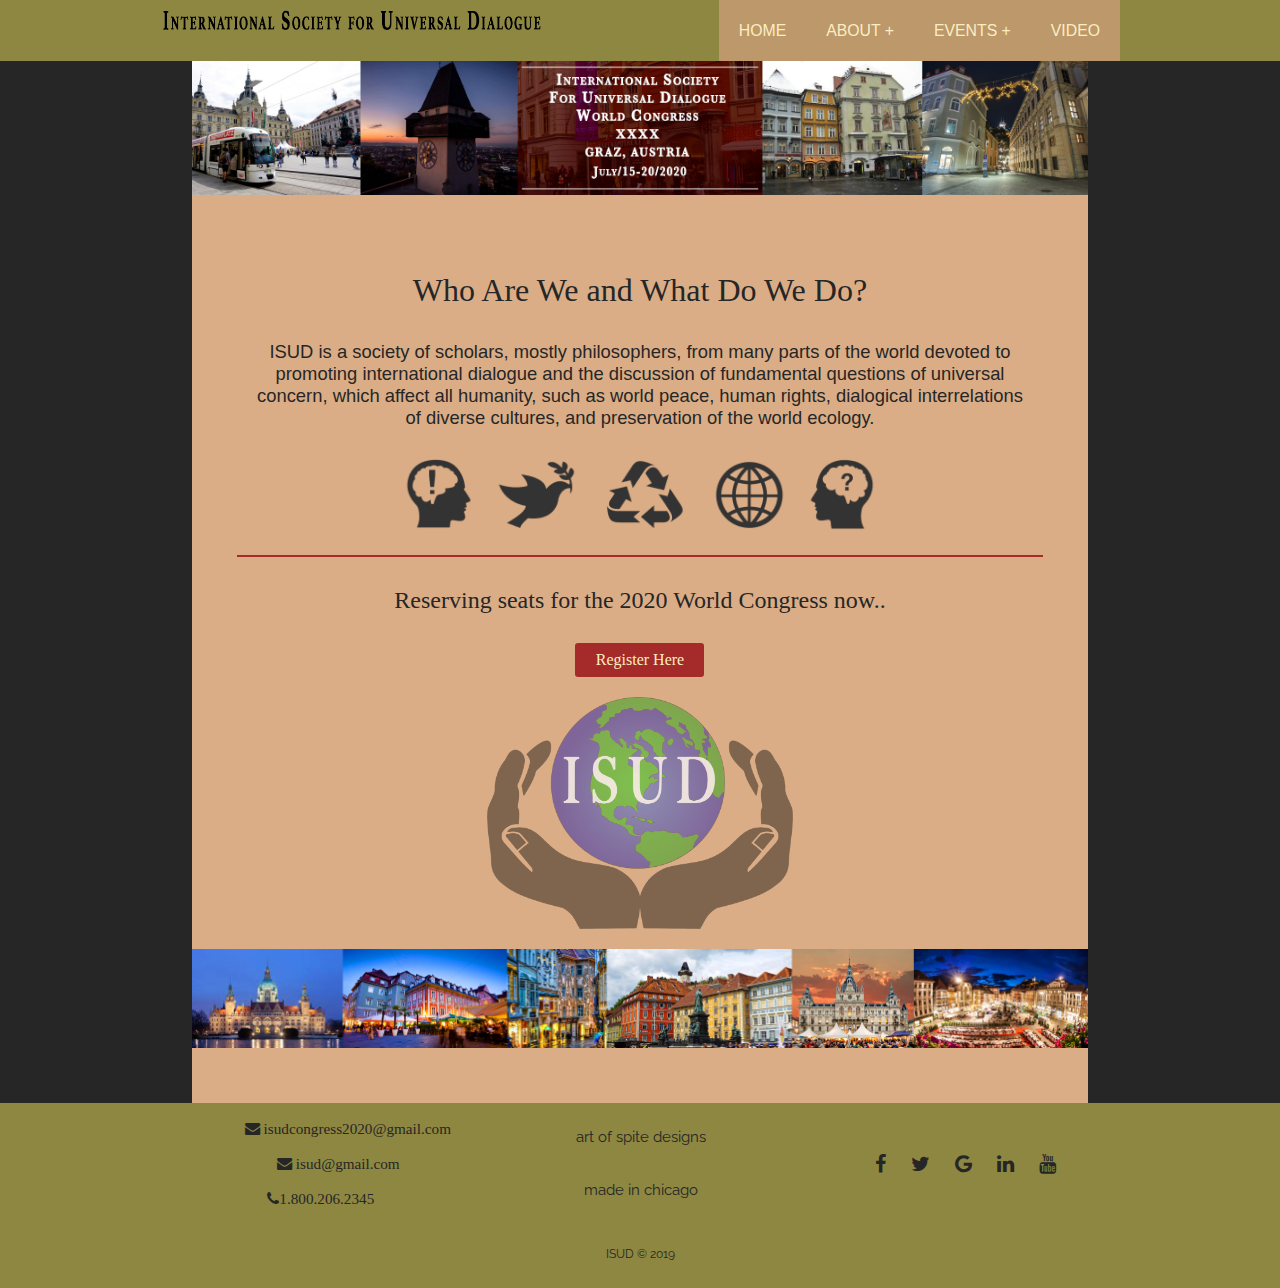
<file: index.html>
<!DOCTYPE html>

<html lang="en">

<head>
  <title>Team Champions-League Project 2 for ITMD-362/Index</title>
  <meta charset="utf-8" />
  <meta name="viewport" content="width=device-width, initial-scale=1.0" />
  <link rel="stylesheet" href="css/style.css" />
  <link rel="stylesheet" href="css/normalize.css" />
  <link href="https://fonts.googleapis.com/css?family=Raleway|Libre+Baskerville|Didact+Gothic" rel="stylesheet">
  <link rel="stylesheet" href="https://cdnjs.cloudflare.com/ajax/libs/font-awesome/4.7.0/css/font-awesome.min.css">
  <script src="https://ajax.googleapis.com/ajax/libs/jquery/3.1.1/jquery.min.js"></script>
  <script src="js/myScript.js" async></script>
</head>

<body>

  <header>
    <nav>
      <img src="images/isud_header.png" class="logo">
      <label for="drop" class="toggle">MENU</label>
      <input type="checkbox" id="drop" />
      <ul class="menu">
        <li><a href="#">HOME</a></li>
        <li>
          <!-- First Tier Drop Down -->
          <label for="drop-1" class="toggle">ABOUT +</label>
          <a href="#">ABOUT</a>
          <input type="checkbox" id="drop-1" />
          <ul>
            <li><a href="about.html">ABOUT ISUD</a></li>
            <li><a href="constitution.html">CONSTITUTION</a></li>
            <li><a href="publications.html">PUBLICATIONS</a></li>
          </ul>
        </li>
        <li>
          <!-- First Tier Drop Down -->
          <label for="drop-2" class="toggle">EVENTS +</label>
          <a href="#">EVENTS</a>
          <input type="checkbox" id="drop-2" />
          <ul>
            <li><a href="registration.html">UPCOMING CONGRESS</a></li>
            <li><a href="2018.html">2018 CONGRESS</a></li>
            <li><a href="past.html">PAST EVENTS</a> </li>
          </ul>
          <li><a href="https://www.youtube.com/user/hermesnow/playlists">VIDEO</a></li>
      </ul>
    </nav>
  </header>
  <main>
    <div class="col-outer">
      <div class="col-inner">
        <div class="banners">
          <img src="images/isud_banner.jpg" alt="banner" class="banner">
          <img src="images/banner_cell.jpg" alt="banner" class="cell-banner">
        </div>
        <div class="intro">
          <h1>Who Are We and What Do We Do?</h1>
          <h3>ISUD is a society of scholars, mostly philosophers, from many parts of the world devoted to promoting international dialogue and the discussion of fundamental questions of universal concern, which affect all humanity, such as world peace, human rights, dialogical interrelations of diverse cultures, and preservation of the world ecology.</h3>
          <img src="images/icons.png" alt="icons" class="icons">
        </div>
        <div class="about">
          <h2>Reserving seats for the 2020 World Congress now..</h2>
          <a href="registration.html"><button class="reg-btn">Register Here</button></a>
          <img src="images/globe_hands.png" alt="hands" class="hands-index">
        </div>
        <img src="images/graz.jpg" alt="graz" class="graz">
      </div>
    </div>
    <footer>
      <div class="container-1">
        <div class="box-1">
          <a href="#" class="email"><i class="fa fa-envelope"> isudcongress2020@gmail.com</i></a>
          <a href="#" class="email"><i class="fa fa-envelope"> isud@gmail.com</i></a>
          <a href="#" class="tel"><i class="fa fa-phone">1.800.206.2345</i></a>
        </div>
        <div class="box-1">
          <p>art of spite designs</p>
          <p>made in chicago</p>
        </div>
        <div class="box-1">
          <div class="icon-bar">
            <a href="#" class="facebook"><i class="fa fa-facebook"></i></a>
            <a href="#" class="twitter"><i class="fa fa-twitter"></i></a>
            <a href="#" class="google"><i class="fa fa-google"></i></a>
            <a href="#" class="linkedin"><i class="fa fa-linkedin"></i></a>
            <a href="#" class="youtube"><i class="fa fa-youtube"></i></a>
          </div>
        </div>
      </div>
      <div class="copywrite">
        <p>ISUD &copy; 2019</p>
      </div>
    </footer>
  </main>
</body>

</html>
</file>
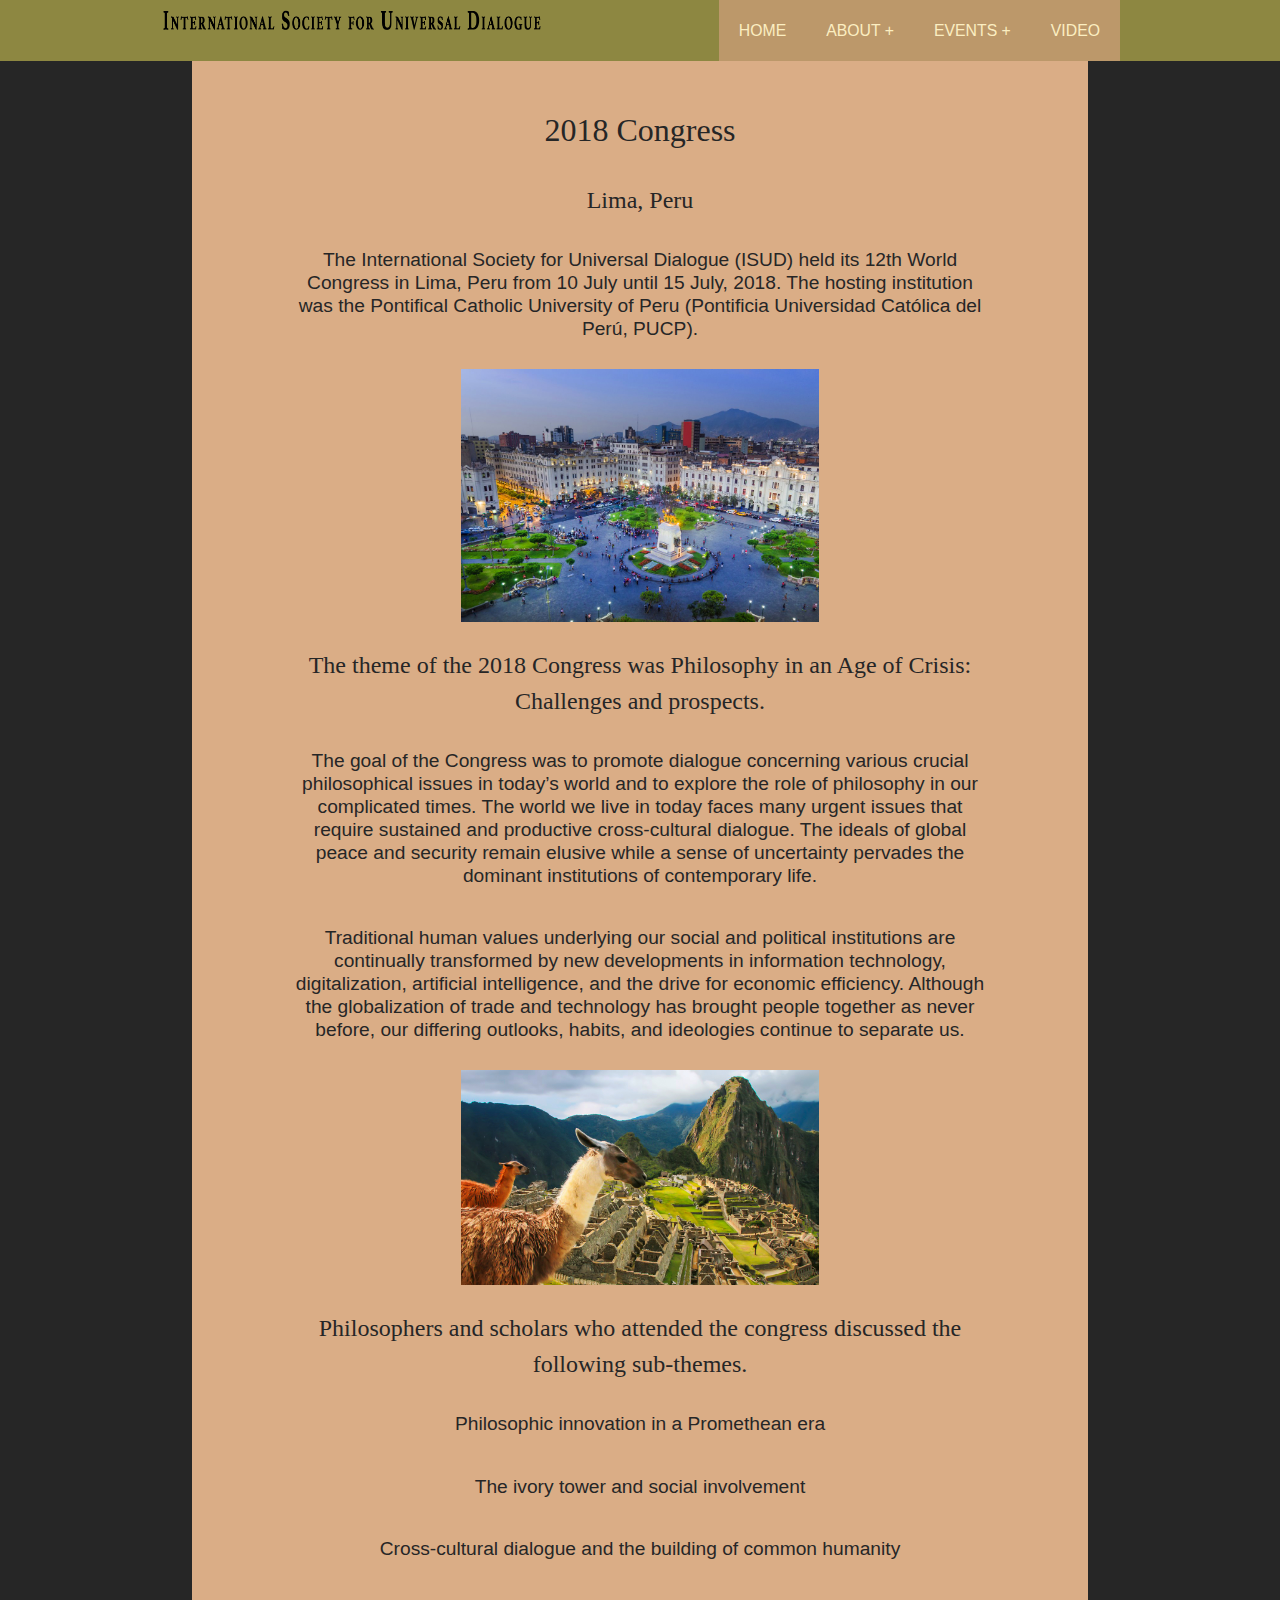
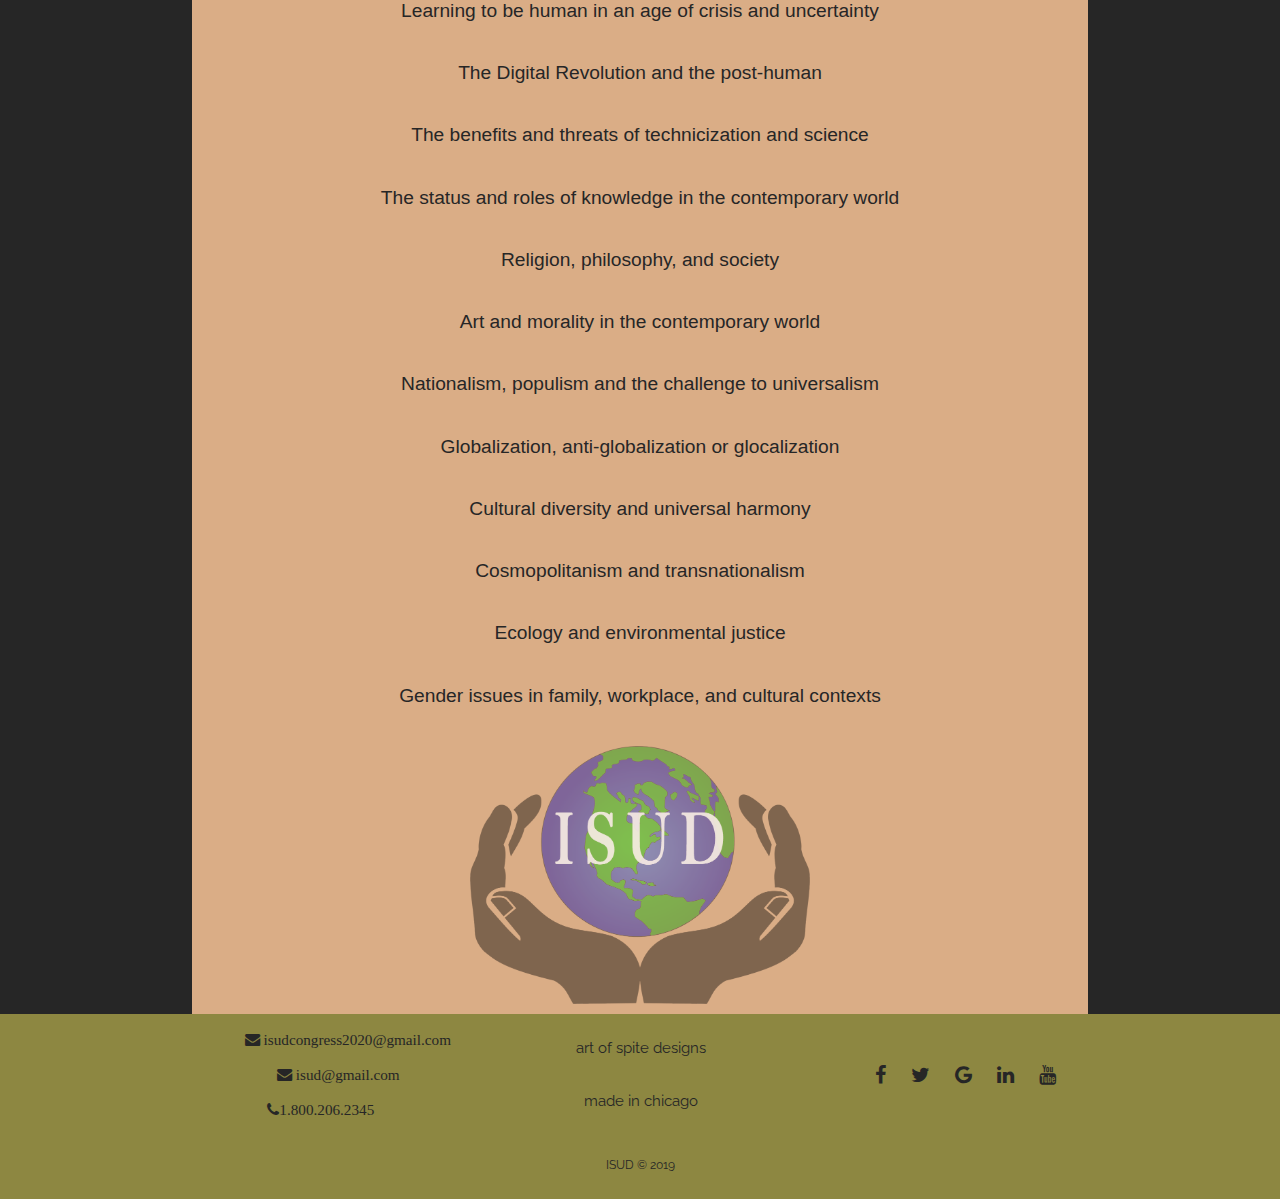
<file: 2018.html>
<!DOCTYPE html>

<html lang="en">

<head>
  <title>Team Champions-League Project 2 for ITMD-362/2018 Congress</title>
  <meta charset="utf-8" />
  <meta name="viewport" content="width=device-width, initial-scale=1.0" />
  <link rel="stylesheet" href="css/style.css" />
  <link rel="stylesheet" href="css/normalize.css" />
  <link href="https://fonts.googleapis.com/css?family=Raleway|Libre+Baskerville|Didact+Gothic" rel="stylesheet">
  <link rel="stylesheet" href="https://cdnjs.cloudflare.com/ajax/libs/font-awesome/4.7.0/css/font-awesome.min.css">
  <script src="https://ajax.googleapis.com/ajax/libs/jquery/3.1.1/jquery.min.js"></script>
  <script src="js/myScript.js" async></script>

</head>

<body>

  <header>
    <nav>
      <img src="images/isud_header.png" class="logo">
      <label for="drop" class="toggle">MENU</label>
      <input type="checkbox" id="drop" />
      <ul class="menu">
        <li><a href="index.html">HOME</a></li>
        <li>
          <!-- First Tier Drop Down -->
          <label for="drop-1" class="toggle">ABOUT +</label>
          <a href="#">ABOUT</a>
          <input type="checkbox" id="drop-1" />
          <ul>
            <li><a href="about.html">ABOUT ISUD</a></li>
            <li><a href="constitution.html">CONSTITUTION</a></li>
            <li><a href="publications.html">PUBLICATIONS</a></li>
          </ul>
        </li>
        <li>
          <!-- First Tier Drop Down -->
          <label for="drop-2" class="toggle">EVENTS +</label>
          <a href="#">EVENTS</a>
          <input type="checkbox" id="drop-2" />
          <ul>
            <li><a href="registration.html">UPCOMING CONGRESS</a></li>
            <li><a href="#">2018 CONGRESS</a></li>
            <li><a href="past.html">PAST EVENTS</a> </li>
          </ul>
          <li><a href="https://www.youtube.com/user/hermesnow/playlists">VIDEO</a></li>
      </ul>
    </nav>
  </header>
  <div class="wrapper">
    <div class="col-outer">
      <div class="col-inner">
        <main id="main-cong18">
          <h1>2018 Congress</h1>
          <section id="cong2018">
            <h2>Lima, Peru</h2>
            <p>The International Society for Universal Dialogue (ISUD) held its 12th World Congress in Lima, Peru from 10 July until 15 July, 2018. The hosting institution was the Pontifical Catholic University of Peru (Pontificia Universidad Católica del Perú, PUCP).</p>
            <img id="peru" src="images/peru.jpg" alt="Peru Image">
            <h2>The theme of the 2018 Congress was Philosophy in an Age of Crisis: Challenges and prospects.</h2>
            <p>The goal of the Congress was to promote dialogue concerning various crucial philosophical issues in today’s world and to explore the role of philosophy in our complicated times. The world we live in today faces many urgent issues that require sustained and productive cross-cultural dialogue. The ideals of global peace and security remain elusive while a sense of uncertainty pervades the dominant institutions of contemporary life.</p>
            <p>Traditional human values underlying our social and political institutions are continually transformed by new developments in information technology, digitalization, artificial intelligence, and the drive for economic efficiency. Although the globalization of trade and technology has brought people together as never before, our differing outlooks, habits, and ideologies continue to separate us.</p>
            <img id="peru" src="images/llama.jpg" alt="2018 Congress Image3">
            <div id="sthemes">
              <h2>Philosophers and scholars who attended the congress discussed the following sub-themes.</h2>
              <p>Philosophic innovation in a Promethean era</p>
              <p>The ivory tower and social involvement</p>
              <p>Cross-cultural dialogue and the building of common humanity</p>
              <p>Learning to be human in an age of crisis and uncertainty</p>
              <p>The Digital Revolution and the post-human</p>
              <p>The benefits and threats of technicization and science</p>
              <p>The status and roles of knowledge in the contemporary world</p>
              <p>Religion, philosophy, and society</p>
              <p>Art and morality in the contemporary world</p>
              <p>Nationalism, populism and the challenge to universalism</p>
              <p>Globalization, anti-globalization or glocalization</p>
              <p>Cultural diversity and universal harmony</p>
              <p>Cosmopolitanism and transnationalism</p>
              <p>Ecology and environmental justice</p>
              <p>Gender issues in family, workplace, and cultural contexts</p>
            </div>
          </section>
        </main>
        <img src="images/globe_hands.png" alt="hands" class="hands-index">
      </div>
    </div>
  </div>
  <footer>
    <div class="container-1">
      <div class="box-1">
        <a href="#" class="email"><i class="fa fa-envelope"> isudcongress2020@gmail.com</i></a>
        <a href="#" class="email"><i class="fa fa-envelope"> isud@gmail.com</i></a>
        <a href="#" class="tel"><i class="fa fa-phone">1.800.206.2345</i></a>
      </div>
      <div class="box-1">
        <p>art of spite designs</p>
        <p>made in chicago</p>
      </div>
      <div class="box-1">
        <div class="icon-bar">
          <a href="#" class="facebook"><i class="fa fa-facebook"></i></a>
          <a href="#" class="twitter"><i class="fa fa-twitter"></i></a>
          <a href="#" class="google"><i class="fa fa-google"></i></a>
          <a href="#" class="linkedin"><i class="fa fa-linkedin"></i></a>
          <a href="#" class="youtube"><i class="fa fa-youtube"></i></a>
        </div>
      </div>
    </div>
    <div class="copywrite">
      <p>ISUD &copy; 2019</p>
    </div>
  </footer>

</body>

</html>
</file>
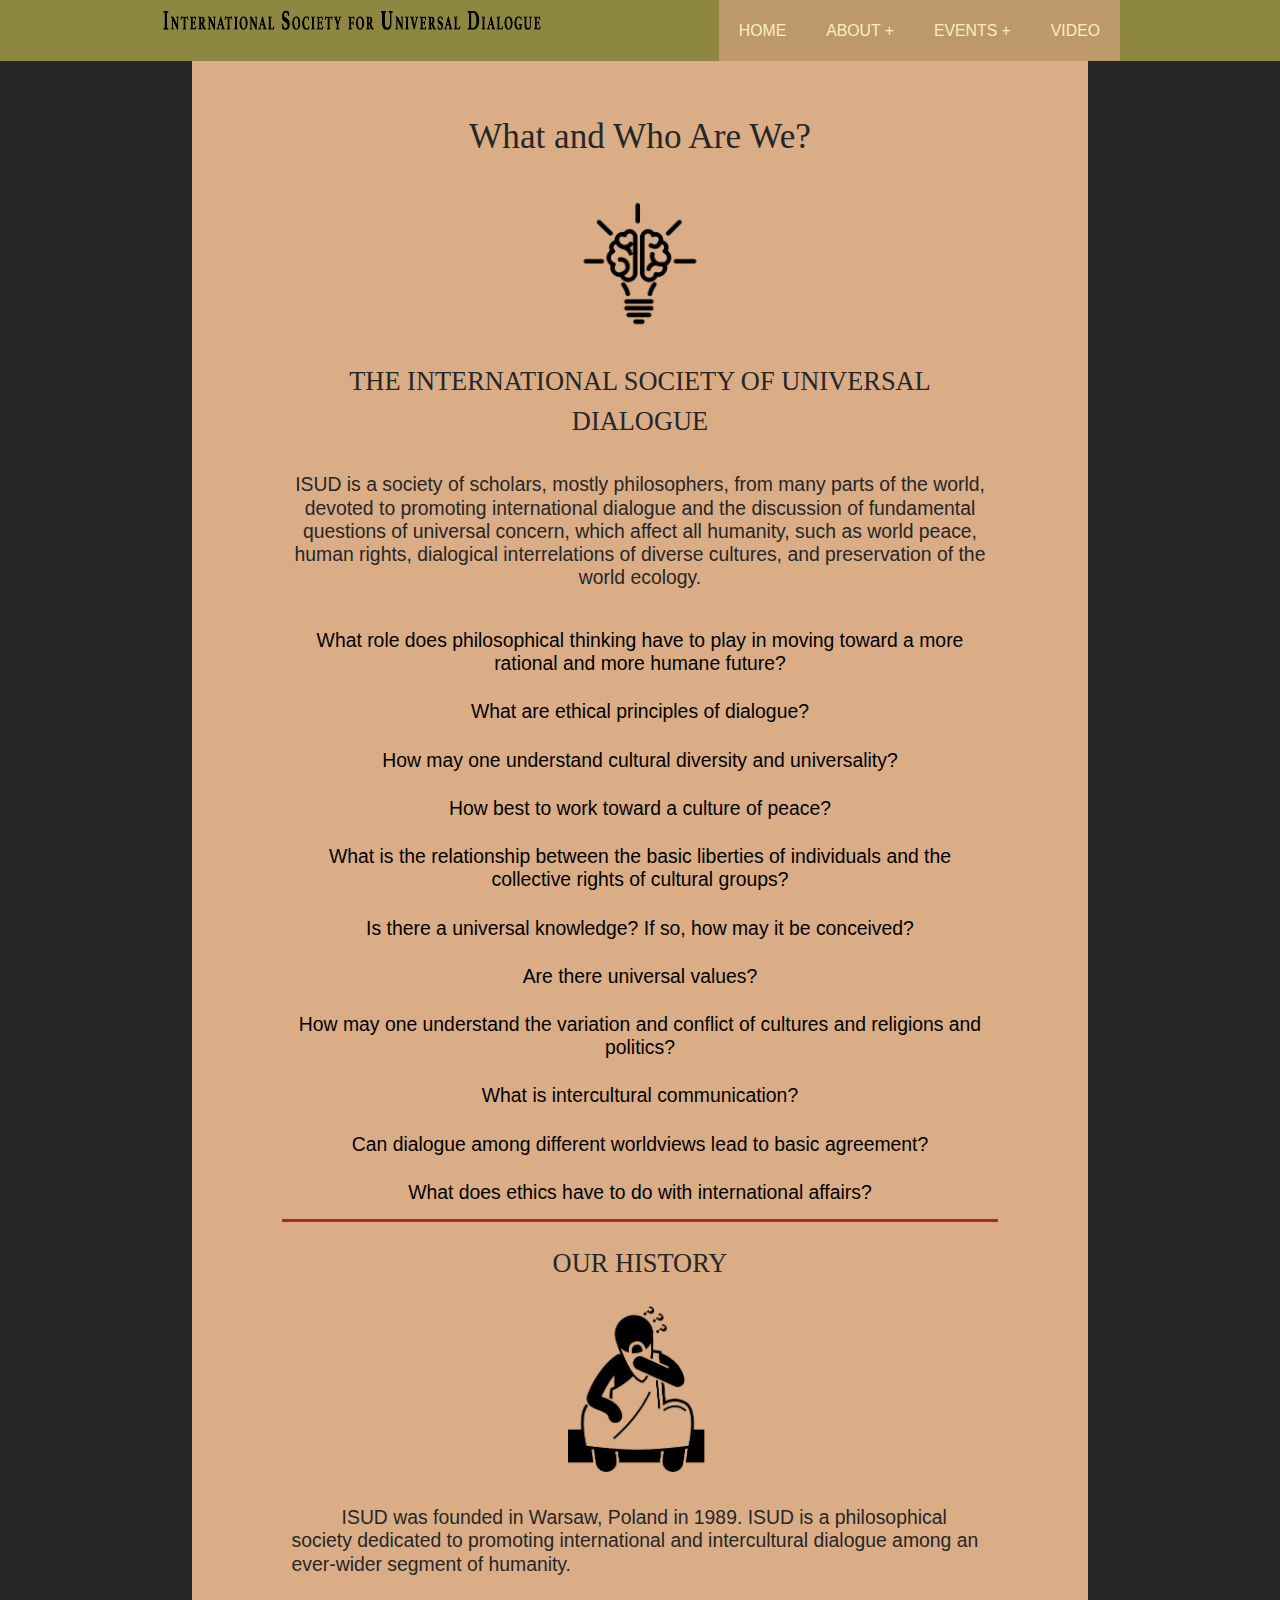
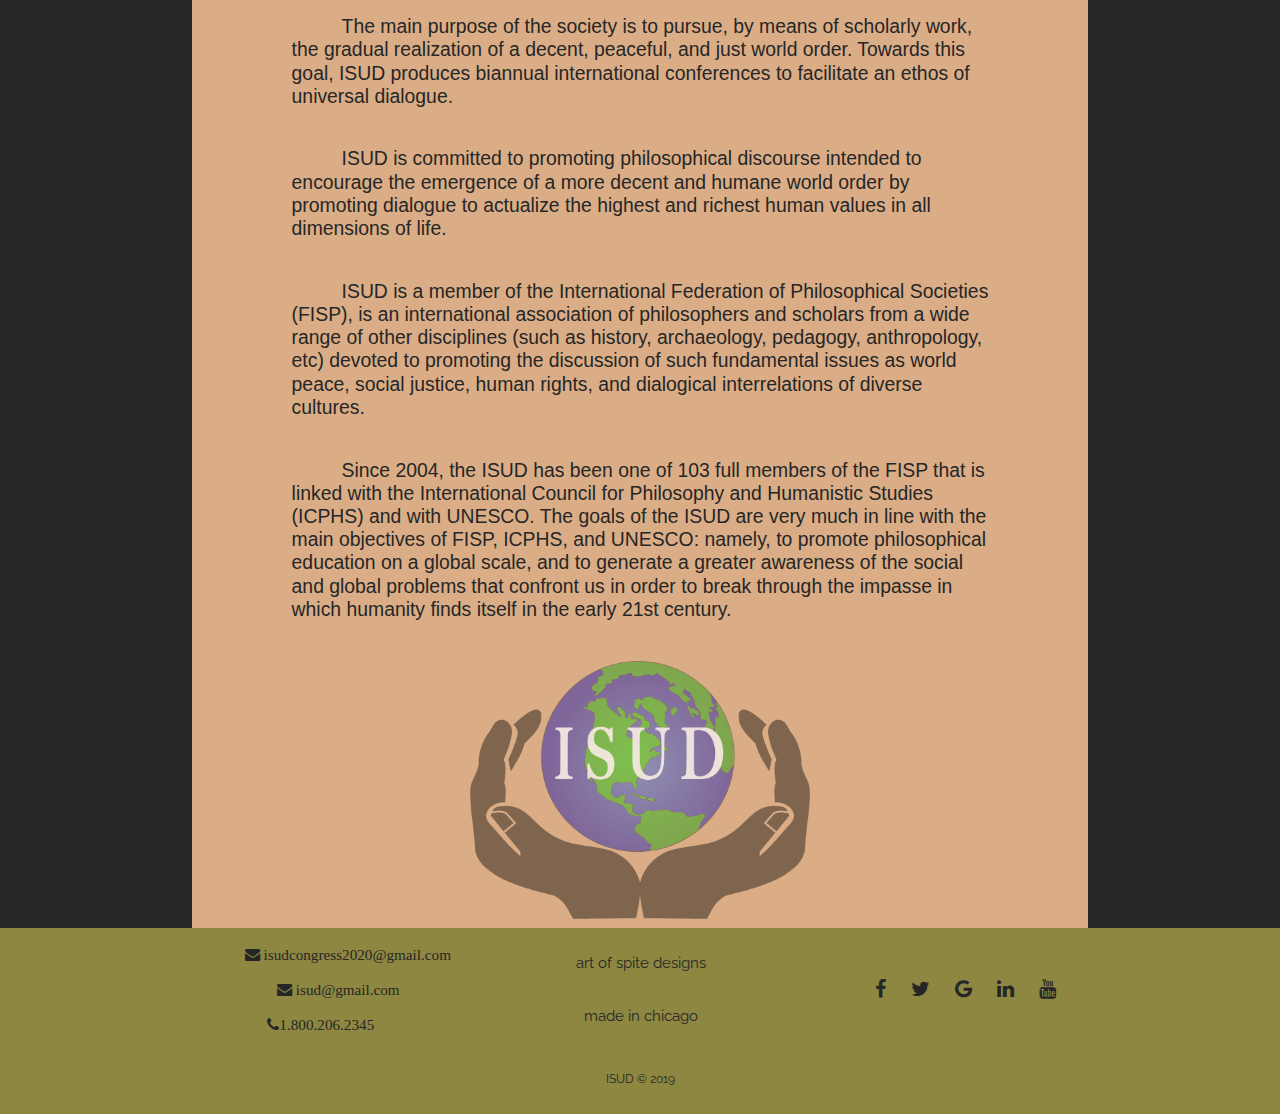
<file: about.html>
<!DOCTYPE html>

<html lang="en">

<head>
  <title>Team Champions-League Project 2 for ITMD-362/About</title>
  <meta charset="utf-8" />
  <meta name="viewport" content="width=device-width, initial-scale=1.0" />
  <link rel="stylesheet" href="css/style.css" />
  <link rel="stylesheet" href="css/normalize.css" />
  <link href="https://fonts.googleapis.com/css?family=Raleway|Libre+Baskerville" rel="stylesheet">
  <link rel="stylesheet" href="https://cdnjs.cloudflare.com/ajax/libs/font-awesome/4.7.0/css/font-awesome.min.css">
  <script src="https://ajax.googleapis.com/ajax/libs/jquery/3.1.1/jquery.min.js"></script>
  <script src="js/myScript.js" async></script>

</head>

<body>
  <header>
    <nav>
      <img src="images/isud_header.png" class="logo">
      <label for="drop" class="toggle">MENU</label>
      <input type="checkbox" id="drop" />
      <ul class="menu">
        <li><a href="index.html">HOME</a></li>
        <li>
          <!-- First Tier Drop Down -->
          <label for="drop-1" class="toggle">ABOUT +</label>
          <a href="#">ABOUT</a>
          <input type="checkbox" id="drop-1" />
          <ul>
            <li><a href="#">ABOUT ISUD</a></li>
            <li><a href="constitution.html">CONSTITUTION</a></li>
            <li><a href="publications.html">PUBLICATIONS</a></li>
          </ul>
        </li>
        <li>
          <!-- First Tier Drop Down -->
          <label for="drop-2" class="toggle">EVENTS +</label>
          <a href="#">EVENTS</a>
          <input type="checkbox" id="drop-2" />
          <ul>
            <li><a href="registration.html">UPCOMING CONGRESS</a></li>
            <li><a href="2018.html">2018 CONGRESS</a></li>
            <li><a href="past.html">PAST EVENTS</a> </li>
          </ul>
          <li><a href="https://www.youtube.com/user/hermesnow/playlists">VIDEO</a></li>
      </ul>
    </nav>
  </header>
  <div class="wrapper">
    <div class="col-outer">
      <div class="col-inner">
        <main id="main-about">
          <h1>What and Who Are We?</h1>
          <img src="images/light.png" alt="light bulb" class="bulb">
          <section id="about-us">
            <h2>THE INTERNATIONAL SOCIETY OF UNIVERSAL DIALOGUE</h2>
            <p>ISUD is a society of scholars, mostly philosophers, from many parts of the world, devoted to promoting international dialogue and the discussion of fundamental questions of universal concern, which affect all humanity, such as world peace, human rights, dialogical interrelations of diverse cultures, and preservation of the world ecology.</p>
            <div id="qlist">
              <p>What role does philosophical thinking have to play in moving toward a more rational and more humane future?</p>
              <p>What are ethical principles of dialogue?</p>
              <p>How may one understand cultural diversity and universality?</p>
              <p>How best to work toward a culture of peace?</p>
              <p>What is the relationship between the basic liberties of individuals and the collective rights of cultural groups?</p>
              <p>Is there a universal knowledge? If so, how may it be conceived?</p>
              <p>Are there universal values?</p>
              <p>How may one understand the variation and conflict of cultures and religions and politics?</p>
              <p>What is intercultural communication?</p>
              <p>Can dialogue among different worldviews lead to basic agreement?</p>
              <p>What does ethics have to do with international affairs?</p>
            </div>
          </section>
          <section id="history">
            <h2>OUR HISTORY</h2>
            <img src="images/philosopher.png" alt="philosopher" class="phil">
            <p>ISUD was founded in Warsaw, Poland in 1989. ISUD is a philosophical society dedicated to promoting international and intercultural dialogue among an ever-wider segment of humanity.</p>
            <p>The main purpose of the society is to pursue, by means of scholarly work, the gradual realization of a decent, peaceful, and just world order. Towards this goal, ISUD produces biannual international conferences to facilitate an ethos of universal dialogue.</p>
            <p>ISUD is committed to promoting philosophical discourse intended to encourage the emergence of a more decent and humane world order by promoting dialogue to actualize the highest and richest human values in all dimensions of life.</p>
            <p>ISUD is a member of the International Federation of Philosophical Societies (FISP), is an international association of philosophers and scholars from a wide range of other disciplines (such as history, archaeology, pedagogy, anthropology, etc) devoted to promoting the discussion of such fundamental issues as world peace, social justice, human rights, and dialogical interrelations of diverse cultures.</p>
            <p>Since 2004, the ISUD has been one of 103 full members of the FISP that is linked with the International Council for Philosophy and Humanistic Studies (ICPHS) and with UNESCO. The goals of the ISUD are very much in line with the main objectives of FISP, ICPHS, and UNESCO: namely, to promote philosophical education on a global scale, and to generate a greater awareness of the social and global problems that confront us in order to break through the impasse in which humanity finds itself in the early 21st century.</p>
          </section>
        </main>
        <img src="images/globe_hands.png" alt="globe" class="hands-index">
      </div>
    </div>
  </div>
  <footer>
    <div class="container-1">
      <div class="box-1">
        <a href="#" class="email"><i class="fa fa-envelope"> isudcongress2020@gmail.com</i></a>
        <a href="#" class="email"><i class="fa fa-envelope"> isud@gmail.com</i></a>
        <a href="#" class="tel"><i class="fa fa-phone">1.800.206.2345</i></a>
      </div>
      <div class="box-1">
        <p>art of spite designs</p>
        <p>made in chicago</p>
      </div>
      <div class="box-1">
        <div class="icon-bar">
          <a href="#" class="facebook"><i class="fa fa-facebook"></i></a>
          <a href="#" class="twitter"><i class="fa fa-twitter"></i></a>
          <a href="#" class="google"><i class="fa fa-google"></i></a>
          <a href="#" class="linkedin"><i class="fa fa-linkedin"></i></a>
          <a href="#" class="youtube"><i class="fa fa-youtube"></i></a>
        </div>
      </div>
    </div>
    <div class="copywrite">
      <p>ISUD &copy; 2019</p>
    </div>
  </footer>
</body>

</html>
</file>
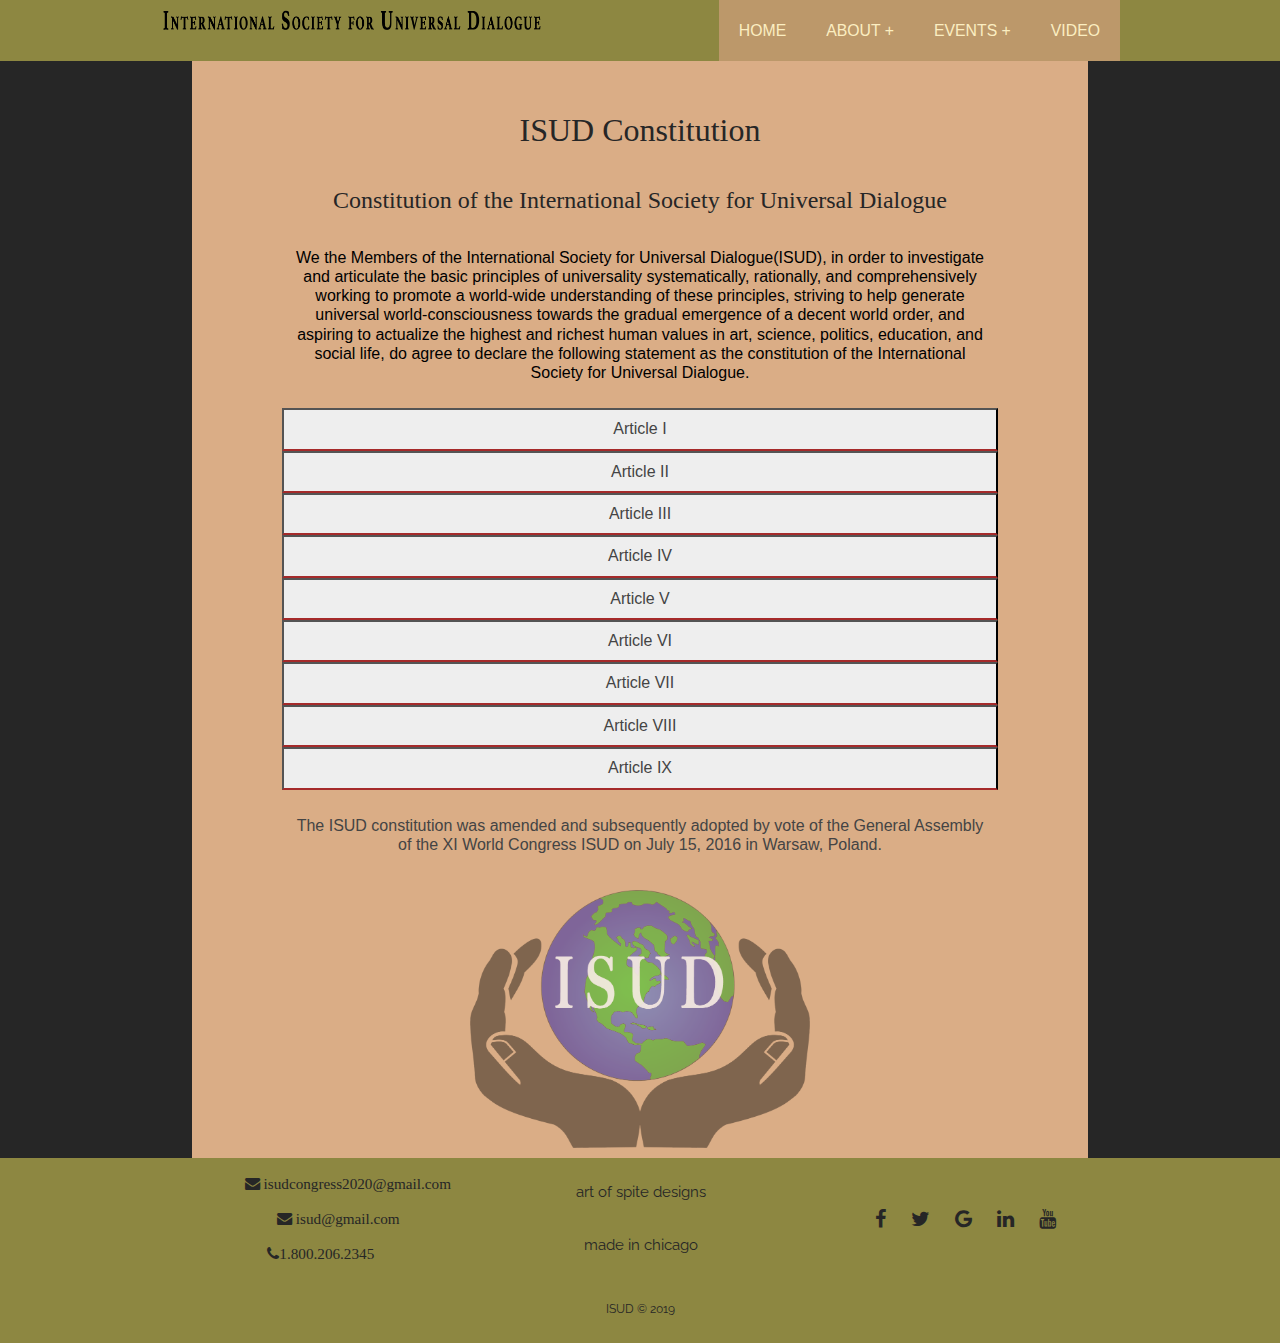
<file: constitution.html>
<!DOCTYPE html>

<html lang="en">

<head>
  <title>Team Champions-League Project 2 for ITMD-362/Constitution</title>
  <meta charset="utf-8" />
  <meta name="viewport" content="width=device-width, initial-scale=1.0" />
  <link rel="stylesheet" href="css/style.css" />
  <link rel="stylesheet" href="css/normalize.css" />
  <link href="https://fonts.googleapis.com/css?family=Raleway|Libre+Baskerville" rel="stylesheet">
  <link rel="stylesheet" href="https://cdnjs.cloudflare.com/ajax/libs/font-awesome/4.7.0/css/font-awesome.min.css">
  <script src="https://ajax.googleapis.com/ajax/libs/jquery/3.1.1/jquery.min.js"></script>
  <script src="js/myScript.js" async></script>
</head>

<body>

  <header>
    <nav>
      <img src="images/isud_header.png" class="logo">
      <label for="drop" class="toggle">MENU</label>
      <input type="checkbox" id="drop" />
      <ul class="menu">
        <li><a href="index.html">HOME</a></li>
        <li>
          <!-- First Tier Drop Down -->
          <label for="drop-1" class="toggle">ABOUT +</label>
          <a href="#">ABOUT</a>
          <input type="checkbox" id="drop-1" />
          <ul>
            <li><a href="about.html">ABOUT ISUD</a></li>
            <li><a href="#">CONSTITUTION</a></li>
            <li><a href="publications.html">PUBLICATIONS</a></li>
          </ul>
        </li>
        <li>
          <!-- First Tier Drop Down -->
          <label for="drop-2" class="toggle">EVENTS +</label>
          <a href="#">EVENTS</a>
          <input type="checkbox" id="drop-2" />
          <ul>
            <li><a href="registration.html">UPCOMING CONGRESS</a></li>
            <li><a href="2018.html">2018 CONGRESS</a></li>
            <li><a href="past.html">PAST EVENTS</a> </li>
          </ul>
          <li><a href="https://www.youtube.com/user/hermesnow/playlists">VIDEO</a></li>
      </ul>
    </nav>
  </header>
  <div class="wrapper">
    <div class="col-outer">
      <div class="col-inner">
        <main id="main-const">
          <section id="constitution">
            <h1>ISUD Constitution</h1>
            <h2>Constitution of the International Society for Universal Dialogue</h2>
            <p>We the Members of the International Society for Universal Dialogue(ISUD), in order to investigate and articulate the basic principles of universality systematically, rationally, and comprehensively working to promote a world-wide understanding of these principles, striving to help generate universal world-consciousness towards the gradual emergence of a decent world order, and aspiring to actualize the highest and richest human values in art, science, politics, education, and social life, do agree to declare the following statement as the constitution of the International Society for Universal Dialogue.</p>
            <button class="accordion" type="button">Article I</button>
            <div class="panel">
              <p>The official name of the society shall be “The International Society for Universal Dialogue” to be incorporated in the state of Maine, USA.</p>
            </div>
            <button class="accordion">Article II</button>
            <div class="panel">
              <p>Scholars, especially philosophers, from all the countries of the world without exception, are entitled to membership in the Society without any discrimination on the basis of sex, race, color, nationality, religion, sexual preference, or social class. The democratic way of thinking and acting shall be the guiding principle of all decisions which determine the plans and projects of the Society.</p>
            </div>
            <button class="accordion">Article III</button>
            <div class="panel">
              <p>The ISUD acknowledges that it was the idea of Universalism that gathered the Society together in Warsaw in November, 1989; and further acknowledges and honors its close relationship with the publication Dialogue and Universalism which provides a forum in which all members of ISUD have the opportunity to communicate and exchange their views.</p>
            </div>
            <button class="accordion">Article IV</button>
            <div class="panel">
              <p>l. The main purpose of the Society is to promote, in theory and in practice, the ideals of universality as the most effective means for the gradual realization of a decent, peaceful, and just world order. To achieve this purpose, the members of ISUD shall try, by means of scholarly work, regional and international conferences, and personal and collective work to explore and share important areas of human knowledge and experience.</p>
              <p>2. To continue, the purpose of the Society is to evoke and invigorate a global consciousness; that is, the existential awareness that all the peoples of the world belong to one species, the human species, and, accordingly, have the same fundamental stock of needs, aspirations, and capacities. Further to this is to recognize that these needs, aspirations, and capacities cannot be adequately realized under conditions of selfish competition, violence, and exploitation but under conditions of peace, cooperation, and freedom. And further to this, to acknowledge responsibility to other species and to the preservation and restoration of the health and beauty of all eco-systems on the planet.</p>
            </div>
            <button class="accordion">Article V</button>
            <div class="panel">
              <p>1. The Society shall be administered by a body of governors called the Board of the International Society of Universal Dialogue (ISUD); and it shall operate in concert with this Constitution, and with the decisions made by the ISUD General Assembly that meets prior to the tenure of a new Board.</p>
              <p>2. The Board includes an executive committee composed of four officers: Chair, Vice Chair, Secretary, and Treasurer; and it also includes a body of other members that number no fewer than six and no more than twelve. (So the full Board shall be no fewer than ten and no more than sixteen, including officers.) Board members are elected for one cycle (normally two years) to serve in a particular Board position, and have the possibility of being re-elected to one additional term in the same position. However, there must be at least one intervening cycle for a Board member to be reelected another time for the same position.</p>
              <p>(In some circumstances these term restrictions may be waived by vote of the General Assembly so as to sustain regional representation and support the growth of the Society.)</p>
              <p>3. All members of the Board shall be elected at the General Assembly by a majority vote. Only those who are actually present at the General Assembly are eligible for election.</p>
              <p>4. The General Assembly is composed of those members of the ISUD who personally attend the periodic world conferences held by the Society—usually every two years. The General Assembly meets in sessions that coincide with the periodic world conferences.</p>
              <p>5. Decisions by the General Assembly shall be reached by a majority vote, except for amendments of the Constitution, for which a two-thirds majority is required. The competence of the General Assembly includes all questions relating to the activity of the Society that are put before it in the usual manner.</p>
            </div>
            <button class="accordion">Article VI</button>
            <div class="panel">
              <p>1. The Chair, Vice Chair, Secretary, and Treasurer shall be voting members of the Board. In the event of a deadlock (tie vote) with respect to some matter in the Executive Committee, the matter shall be referred to the full Board for discussion and decision.</p>
              <p>2. The Chair and Vice Chair of the Society have the responsibility of administrating all the decisions and actions of the Society, and of doing so in consultation with other members of the Executive Committee, in ongoing consultation with the full Board, and in keeping with the decisions of the General Assembly. They shall, moreover, oversee all the Society’s activities and present a report to the Society at each general meeting. They, as well as every member of the Society, are entitled to make any recommendation that may serve the interest of universality.</p>
              <p>3. The Chair and Vice Chair of the Society are the main administrative officers of all the organs, or chapters, of the Society; they are also ex officio voting members of all the committees of the Society. They have the authority to delegate tasks which are essential to the work and progress of the Society, and to authorize the expenditures of the Society within the scope of the budget. They supervise the preparation of the ISUD World Congress, preside over it during the whole of its duration, and chair the sessions of the General Assembly.</p>
              <p>4. The Chair and Vice Chair shall do their best to further the immediate and long term objectives of the Society in their regions and shall stay in touch with the Board concerning all matters which affect the cause of universality. They should also work with the Site Coordinator concerning the organization and management of the next World Congress.</p>
              <p>5. The Secretary is responsible for taking careful minutes of all Executive Committee meetings, all Board meetings whenever they occur, and General Assembly meetings. Such minutes should be shared with the Board in a timely manner for discussion and approval.</p>
              <p>6. The Secretary has the responsibility for relaying all the news which matters to the Society. The Secretary also has responsibility to maintain an accurate membership list and to manage communications. Any questions or proposals which the society members might have should normally be addressed to the Secretary.</p>
              <p>7. The Treasurer shall be considered the custodian of the treasury of the International Society for Universal Dialogue and must keep accurate records of all the financial transactions of the Society in compliance with its tax exempt status under Section 501 (c 3) of the Internal Revenue Code, and shall file the required forms with the Internal Revenue Service in the USA. Moreover, he/she shall make special efforts to contact Foundations and Organizations, which are sympathetic with the goals of universality, in order to support and lend financial assistance to the regional and international meetings.</p>
              <p>8. The Treasurer, or any officer authorized by the Chair, shall sign checks and authorize disbursements on behalf of the Society and complete the financial transactions of the Society. A record of the authorization and/or instructions from the Chair for this purpose must be retained. When prior approval is not possible, amounts over $500 must be reported to the Chair immediately.</p>
              <p>9. The Treasurer must keep exact records of all expenditures, and must present a report of all the credits and debits of the accounts of the Society at each international meeting; and must, between international meetings, also maintain a transparent budget with respect to the Board. To this end, the Treasurer must maintain copies of all credits, receipts, invoices, paid out checks, bank statements (etc.), all of which must upon request be made available to an Auditing Committee.</p>
              <p>10. An Auditing Committee of at least two ISUD members will be chosen by the ISUD Board. The Auditing Committee will carry out an audit once a year by the end of each September; and this Committee will be given access to any and all ISUD financial documents they request. The results of such audits will be shared with all current Board members.</p>
            </div>
            <button class="accordion">Article VII</button>
            <div class="panel">
              <p>1. The Board, under the guidance of the Chair, shall be responsible for arranging the agenda of the international meetings of the Society and shall do all it can to promote the purposes of the Society and keep its momentum alive and dynamic. It shall also advise the Chair on all matters relating to the operation and growth of the Society; and for this purpose the Board must be kept informed by the Executive Committee.
                <p>2. The position of Site Coordinator will be appointed by the Chair in consultation with the Executive Committee.</p>
                <p>3. Working with the Executive Committee and in close cooperation with the Chair, the Site Coordinator will be responsible for taking a lead role in the organization and management of the new World Congress.</p>
                <p>4. If vacancy occurs in the list of officers on the Executive Committee, the Chair, with the informed consent and advice of the Board, can temporarily fill the vacancy with another ISUD member. But if the Chair is, for some reason, unable or unwilling to fulfill this function, the Board shall have the authority to fill this vacancy and shall do so by majority vote.
                  <p>
                    <p>5. The Board shall, in consultation with the Secretary, authorize cooperative programs or activities with other organizations.</p>
                    <p>6. Membership in the Society requires the payment of dues. Membership dues can be paid during the biannual international meetings of the Society or sent to the Treasurer.</p>
            </div>
            <button class="accordion">Article VIII</button>
            <div class="panel">
              <p>1. The election of all the officers and Board members of the Society by the General Assembly shall be done by a majority vote of the ISUD members present.</p>
              <p>2. New members of the Board and the Executive Committee shall be nominated by the Board. The Board will normally nominate one or two candidates for the Executive Committee positions. Nominees will also be accepted from the floor at the General Assembly.</p>
              <p>3. The names of the new members shall be published in the official membership list and posted on the ISUD website, for the information of all interested parties.</p>
            </div>
            <button class="accordion">Article IX</button>
            <div class="panel">
              <p>To protect the Society in future years a procedure for evaluation and removal from office after due dialogue is outlined in this Constitution. If any member of the ISUD Board should persistently violate this Constitution in any significant way, or act in a way that seriously jeopardizes our Society, that member will be subject to a process of potential removal. In such a case, the full Board (except the member facing removal) will fully discuss via e-mail (or in person if possible) all the various reasons a given member might face removal. All such correspondence must be shared with the full Board, except the member facing possible removal. Within two weeks of the initiation of such discussions, the member facing possible removal must be fully informed of the reasons for possible removal, and be asked to make a response if desired within one week. Any such response must be shared with all others on the Board, and discussed by them. Then within another week, a vote should be taken concerning removal of the member. A two-thirds majority of the full Board (less the member facing removal) is necessary for removal from office.</p>
            </div>
          </section>
          <div id="amend">
            <p>The ISUD constitution was amended and subsequently adopted by vote of the General Assembly of the XI World Congress ISUD on July 15, 2016 in Warsaw, Poland.</p>
          </div>
        </main>
        <img src="images/globe_hands.png" alt="hands" class="hands-index">
      </div>
    </div>
  </div>
  <footer>
    <div class="container-1">
      <div class="box-1">
        <a href="#" class="email"><i class="fa fa-envelope"> isudcongress2020@gmail.com</i></a>
        <a href="#" class="email"><i class="fa fa-envelope"> isud@gmail.com</i></a>
        <a href="#" class="tel"><i class="fa fa-phone">1.800.206.2345</i></a>
      </div>
      <div class="box-1">
        <p>art of spite designs</p>
        <p>made in chicago</p>
      </div>
      <div class="box-1">
        <div class="icon-bar">
          <a href="#" class="facebook"><i class="fa fa-facebook"></i></a>
          <a href="#" class="twitter"><i class="fa fa-twitter"></i></a>
          <a href="#" class="google"><i class="fa fa-google"></i></a>
          <a href="#" class="linkedin"><i class="fa fa-linkedin"></i></a>
          <a href="#" class="youtube"><i class="fa fa-youtube"></i></a>
        </div>
      </div>
    </div>
    <div class="copywrite">
      <p>ISUD &copy; 2019</p>



    </div>
  </footer>

</body>

</html>
</file>
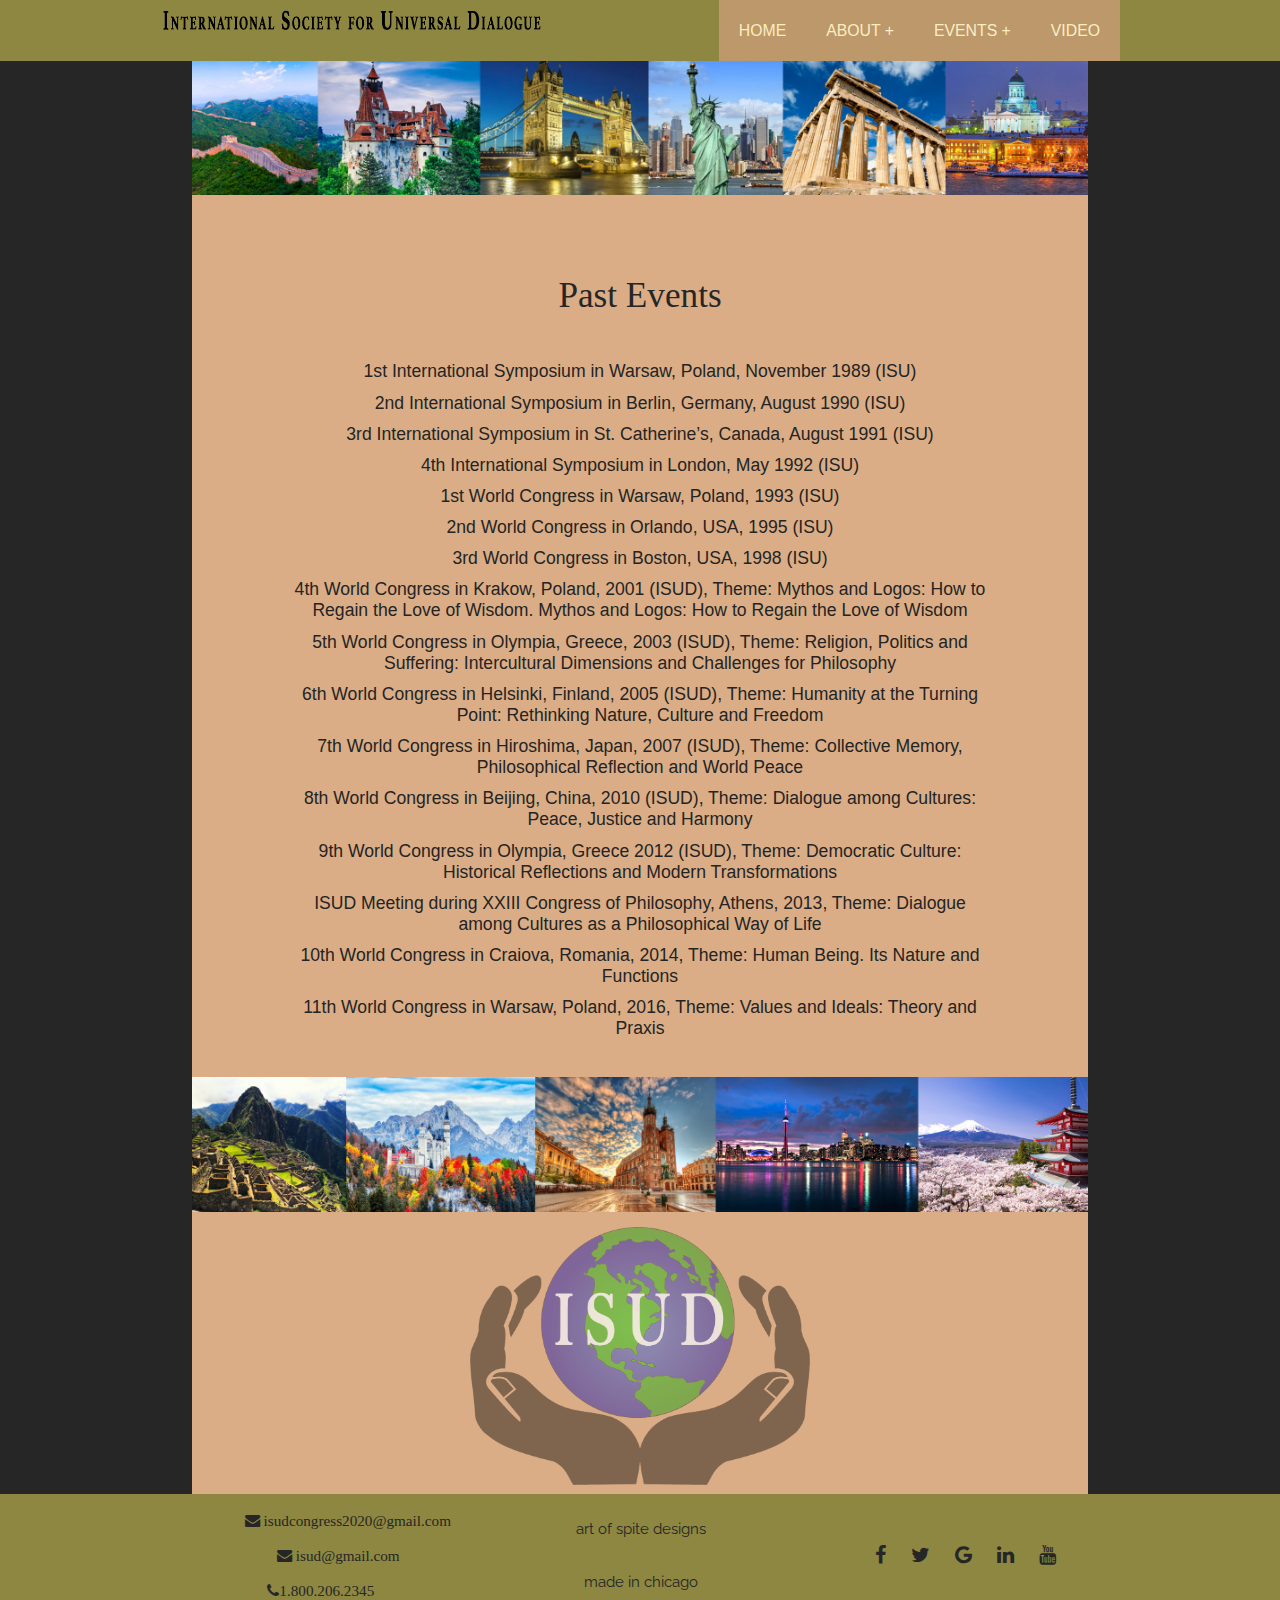
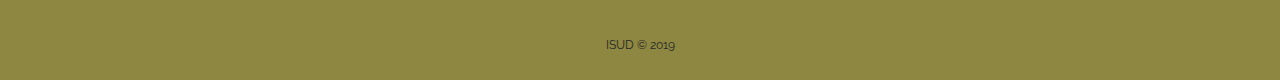
<file: past.html>
<!DOCTYPE html>

<html lang="en">

<head>
  <title>Team Champions-League Project 2 for ITMD-362/Past Events</title>
  <meta charset="utf-8" />
  <meta name="viewport" content="width=device-width, initial-scale=1.0" />
  <link rel="stylesheet" href="css/style.css" />
  <link rel="stylesheet" href="css/normalize.css" />
  <link href="https://fonts.googleapis.com/css?family=Raleway|Libre+Baskerville" rel="stylesheet">
  <link rel="stylesheet" href="https://cdnjs.cloudflare.com/ajax/libs/font-awesome/4.7.0/css/font-awesome.min.css">
  <script src="https://ajax.googleapis.com/ajax/libs/jquery/3.1.1/jquery.min.js"></script>
  <script src="js/myScript.js" async></script>
</head>

<body>
  <header>
    <nav>
      <img src="images/isud_header.png" class="logo">
      <label for="drop" class="toggle">MENU</label>
      <input type="checkbox" id="drop" />
      <ul class="menu">
        <li><a href="index.html">HOME</a></li>
        <li>
          <!-- First Tier Drop Down -->
          <label for="drop-1" class="toggle">ABOUT +</label>
          <a href="#">ABOUT</a>
          <input type="checkbox" id="drop-1" />
          <ul>
            <li><a href="about.html">ABOUT ISUD</a></li>
            <li><a href="constitution.html">CONSTITUTION</a></li>
            <li><a href="publications.html">PUBLICATIONS</a></li>
          </ul>
        </li>
        <li>
          <!-- First Tier Drop Down -->
          <label for="drop-2" class="toggle">EVENTS +</label>
          <a href="#">EVENTS</a>
          <input type="checkbox" id="drop-2" />
          <ul>
            <li><a href="registration.html">UPCOMING CONGRESS</a></li>
            <li><a href="2018.html">2018 CONGRESS</a></li>
            <li><a href="#">PAST EVENTS</a> </li>
          </ul>
          <li><a href="https://www.youtube.com/user/hermesnow/playlists">VIDEO</a></li>
      </ul>
    </nav>
  </header>
  <div class="wrapper">
    <div class="col-outer">
      <div class="col-inner">
        <main id="main-events">
          <img src="images/world01.jpg" alt="gobal strip01" class="strip01">
          <h1>Past Events</h1>
          <section id="events">
            <ul id="e-list">
              <li>1st International Symposium in Warsaw, Poland, November 1989 (ISU)</li>
              <li>2nd International Symposium in Berlin, Germany, August 1990 (ISU)</li>
              <li>3rd International Symposium in St. Catherine’s, Canada, August 1991 (ISU)</li>
              <li>4th International Symposium in London, May 1992 (ISU)</li>
              <li>1st World Congress in Warsaw, Poland, 1993 (ISU)</li>
              <li>2nd World Congress in Orlando, USA, 1995 (ISU)</li>
              <li>3rd World Congress in Boston, USA, 1998 (ISU)</li>
              <li>4th World Congress in Krakow, Poland, 2001 (ISUD), Theme: Mythos and Logos: How to Regain the Love of Wisdom. Mythos and Logos: How to Regain the Love of Wisdom </li>
              <li>5th World Congress in Olympia, Greece, 2003 (ISUD), Theme: Religion, Politics and Suffering: Intercultural Dimensions and Challenges for Philosophy</li>
              <li>6th World Congress in Helsinki, Finland, 2005 (ISUD), Theme: Humanity at the Turning Point: Rethinking Nature, Culture and Freedom</li>
              <li>7th World Congress in Hiroshima, Japan, 2007 (ISUD), Theme: Collective Memory, Philosophical Reflection and World Peace </li>
              <li>8th World Congress in Beijing, China, 2010 (ISUD), Theme: Dialogue among Cultures: Peace, Justice and Harmony</li>
              <li>9th World Congress in Olympia, Greece 2012 (ISUD), Theme: Democratic Culture: Historical Reflections and Modern Transformations</li>
              <li>ISUD Meeting during XXIII Congress of Philosophy, Athens, 2013, Theme: Dialogue among Cultures as a Philosophical Way of Life</li>
              <li>10th World Congress in Craiova, Romania, 2014, Theme: Human Being. Its Nature and Functions</li>
              <li>11th World Congress in Warsaw, Poland, 2016, Theme: Values and Ideals: Theory and Praxis</li>
            </ul>
          </section>
          <img src="images/world02.jpg" alt="global strip02" class="strip02">
        </main>
        <img src="images/globe_hands.png" alt="hands" class="hands-index">
      </div>
    </div>
  </div>
  <footer>
    <div class="container-1">
      <div class="box-1">
        <a href="#" class="email"><i class="fa fa-envelope"> isudcongress2020@gmail.com</i></a>
        <a href="#" class="email"><i class="fa fa-envelope"> isud@gmail.com</i></a>
        <a href="#" class="tel"><i class="fa fa-phone">1.800.206.2345</i></a>
      </div>
      <div class="box-1">
        <p>art of spite designs</p>
        <p>made in chicago</p>
      </div>
      <div class="box-1">
        <div class="icon-bar">
          <a href="#" class="facebook"><i class="fa fa-facebook"></i></a>
          <a href="#" class="twitter"><i class="fa fa-twitter"></i></a>
          <a href="#" class="google"><i class="fa fa-google"></i></a>
          <a href="#" class="linkedin"><i class="fa fa-linkedin"></i></a>
          <a href="#" class="youtube"><i class="fa fa-youtube"></i></a>
        </div>
      </div>
    </div>
    <div class="copywrite">
      <p>ISUD &copy; 2019</p>
    </div>
  </footer>
</body>

</html>
</file>
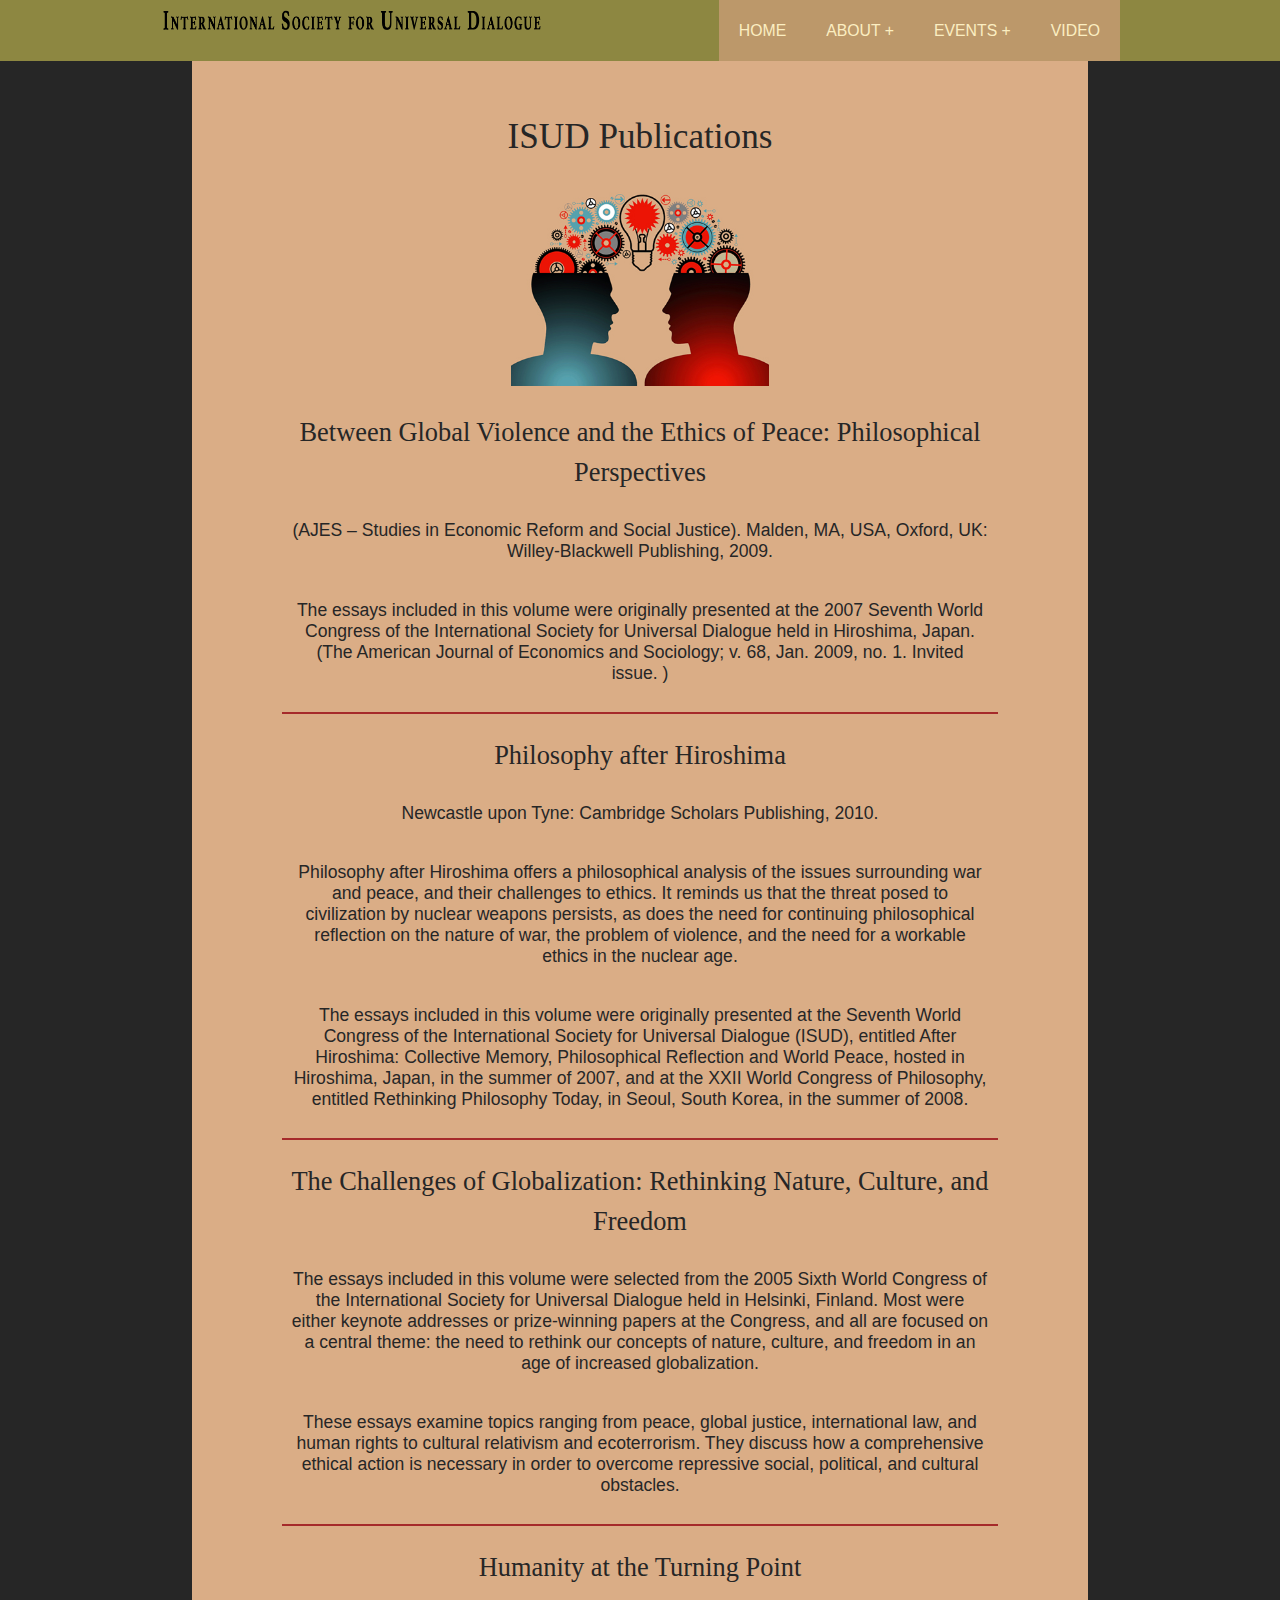
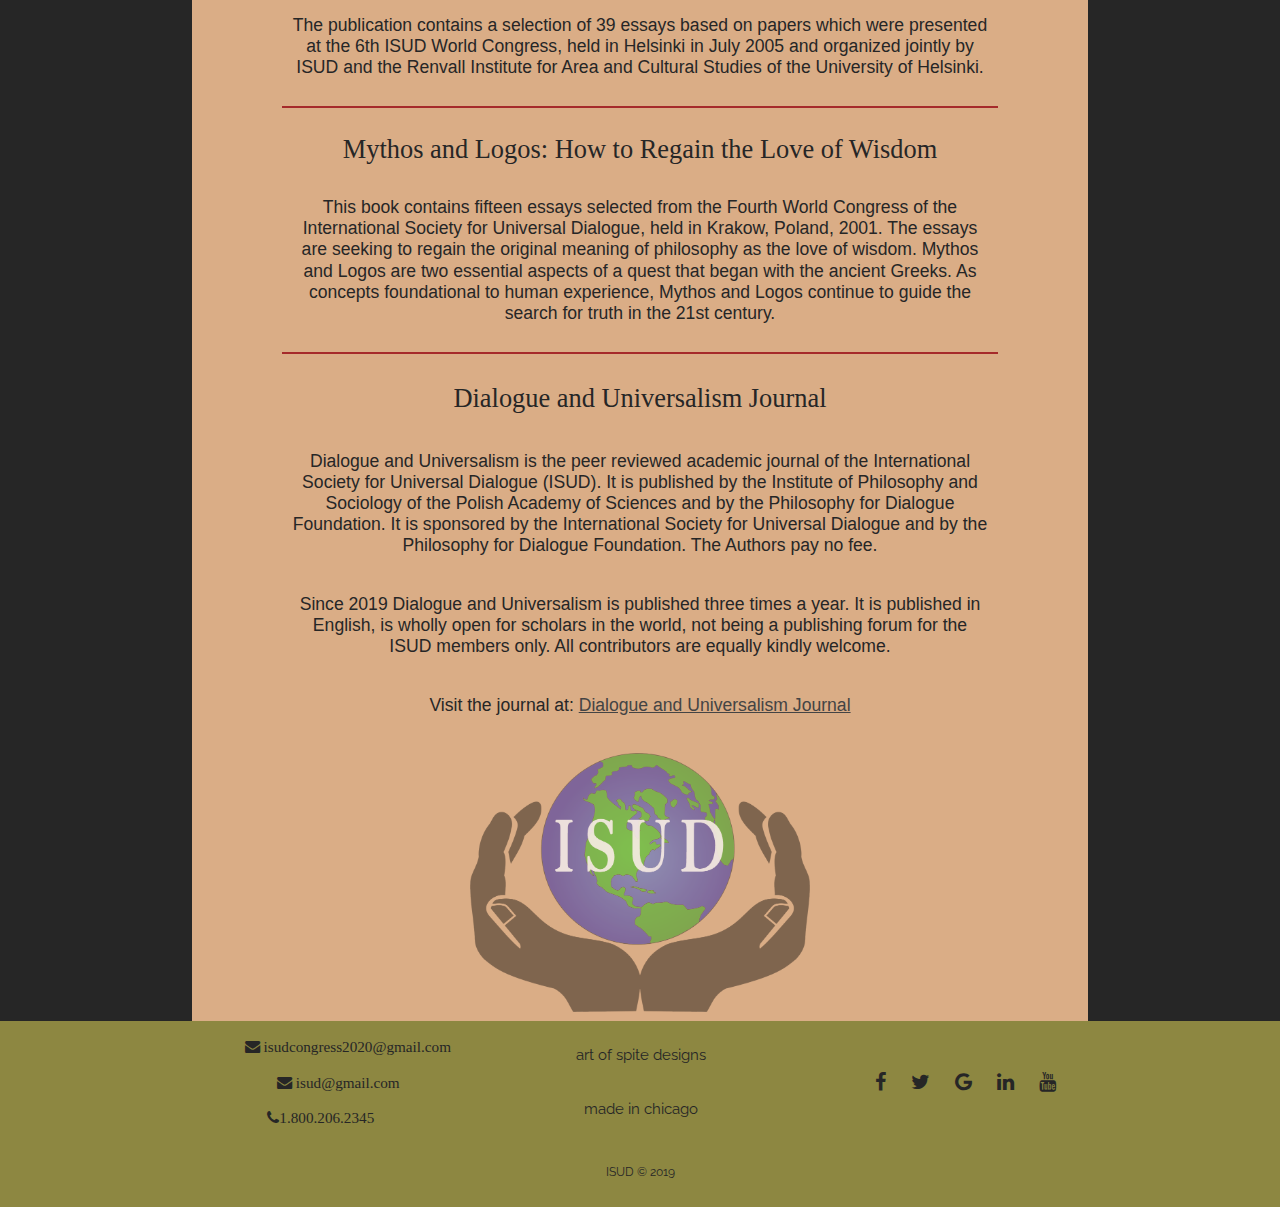
<file: publications.html>
<!DOCTYPE html>

<html lang="en">

<head>
  <title>Team Champions-League Project 2 for ITMD-362/Publications</title>
  <meta charset="utf-8" />
  <meta name="viewport" content="width=device-width, initial-scale=1.0" />
  <link rel="stylesheet" href="css/style.css" />
  <link rel="stylesheet" href="css/normalize.css" />
  <link href="https://fonts.googleapis.com/css?family=Raleway|Libre+Baskerville" rel="stylesheet">
  <link rel="stylesheet" href="https://cdnjs.cloudflare.com/ajax/libs/font-awesome/4.7.0/css/font-awesome.min.css">
  <script src="https://ajax.googleapis.com/ajax/libs/jquery/3.1.1/jquery.min.js"></script>
  <script src="js/myScript.js" async></script>

</head>

<body>

  <header>
    <nav>
      <img src="images/isud_header.png" class="logo">
      <label for="drop" class="toggle">MENU</label>
      <input type="checkbox" id="drop" />
      <ul class="menu">
        <li><a href="index.html">HOME</a></li>
        <li>
          <!-- First Tier Drop Down -->
          <label for="drop-1" class="toggle">ABOUT +</label>
          <a href="#">ABOUT</a>
          <input type="checkbox" id="drop-1" />
          <ul>
            <li><a href="about.html">ABOUT ISUD</a></li>
            <li><a href="constitution.html">CONSTITUTION</a></li>
            <li><a href="past.html">PUBLICATIONS</a></li>
          </ul>
        </li>
        <li>
          <!-- First Tier Drop Down -->
          <label for="drop-2" class="toggle">EVENTS +</label>
          <a href="#">EVENTS</a>
          <input type="checkbox" id="drop-2" />
          <ul>
            <li><a href="registration.html">UPCOMING CONGRESS</a></li>
            <li><a href="2018.html">2018 CONGRESS</a></li>
            <li><a href="past.html">PAST EVENTS</a> </li>
          </ul>
          <li><a href="https://www.youtube.com/user/hermesnow/playlists">VIDEO</a></li>
      </ul>
    </nav>
  </header>
  <div class="wrapper">
    <div class="col-outer">
      <div class="col-inner">
        <main id="main-pubs">
          <h1>ISUD Publications</h1>
          <img src="images/knowlage.jpg" alt="knowlage" class="know">
          <section class="pub" id="pub1">
            <h2>Between Global Violence and the Ethics of Peace: Philosophical Perspectives</h2>
            <p>(AJES – Studies in Economic Reform and Social Justice). Malden, MA, USA, Oxford, UK: Willey-Blackwell Publishing, 2009.</p>
            <p>The essays included in this volume were originally presented at the 2007 Seventh World Congress of the International Society for Universal Dialogue held in Hiroshima, Japan. (The American Journal of Economics and Sociology; v. 68, Jan. 2009, no. 1. Invited issue. )</p>
          </section>
          <section class="pub" id="pub2">
            <h2>Philosophy after Hiroshima</h2>
            <p>Newcastle upon Tyne: Cambridge Scholars Publishing, 2010.</p>
            <p>Philosophy after Hiroshima offers a philosophical analysis of the issues surrounding war and peace, and their challenges to ethics. It reminds us that the threat posed to civilization by nuclear weapons persists, as does the need for continuing philosophical reflection on the nature of war, the problem of violence, and the need for a workable ethics in the nuclear age.</p>
            <p>The essays included in this volume were originally presented at the Seventh World Congress of the International Society for Universal Dialogue (ISUD), entitled After Hiroshima: Collective Memory, Philosophical Reflection and World Peace, hosted in Hiroshima, Japan, in the summer of 2007, and at the XXII World Congress of Philosophy, entitled Rethinking Philosophy Today, in Seoul, South Korea, in the summer of 2008.</p>
          </section>
          <section class="pub" id="pub3">
            <h2>The Challenges of Globalization: Rethinking Nature, Culture, and Freedom</h2>
            <p>The essays included in this volume were selected from the 2005 Sixth World Congress of the International Society for Universal Dialogue held in Helsinki, Finland. Most were either keynote addresses or prize-winning papers at the Congress, and all are focused on a central theme: the need to rethink our concepts of nature, culture, and freedom in an age of increased globalization.</p>
            <p>These essays examine topics ranging from peace, global justice, international law, and human rights to cultural relativism and ecoterrorism. They discuss how a comprehensive ethical action is necessary in order to overcome repressive social, political, and cultural obstacles.</p>
          </section>
          <section class="pub" id="pub4">
            <h2>Humanity at the Turning Point</h2>
            <p>The publication contains a selection of 39 essays based on papers which were presented at the 6th ISUD World Congress, held in Helsinki in July 2005 and organized jointly by ISUD and the Renvall Institute for Area and Cultural Studies of the University of Helsinki.</p>
          </section>
          <section class="pub" id="pub5">
            <h2>Mythos and Logos: How to Regain the Love of Wisdom</h2>
            <p>This book contains fifteen essays selected from the Fourth World Congress of the International Society for Universal Dialogue, held in Krakow, Poland, 2001. The essays are seeking to regain the original meaning of philosophy as the love of wisdom. Mythos and Logos are two essential aspects of a quest that began with the ancient Greeks. As concepts foundational to human experience, Mythos and Logos continue to guide the search for truth in the 21st century.</p>
          </section>
          <section class="pub" id="dujournal">
            <h2>Dialogue and Universalism Journal</h2>
            <p>Dialogue and Universalism is the peer reviewed academic journal of the International Society for Universal Dialogue (ISUD). It is published by the Institute of Philosophy and Sociology of the Polish Academy of Sciences and by the Philosophy for Dialogue Foundation. It is sponsored by the International Society for Universal Dialogue and by the Philosophy for Dialogue Foundation. The Authors pay no fee.</p>
            <p>Since 2019 Dialogue and Universalism is published three times a year. It is published in English, is wholly open for scholars in the world, not being a publishing forum for the ISUD members only. All contributors are equally kindly welcome.</p>
            <p>Visit the journal at: <a href="http://dialogueanduniversalism.eu/">Dialogue and Universalism Journal</a></p>
          </section>
        </main>
        <img src="images/globe_hands.png" alt="hands" class="hands-index">
      </div>
    </div>
  </div>
  <footer>
    <div class="container-1">
      <div class="box-1">
        <a href="#" class="email"><i class="fa fa-envelope"> isudcongress2020@gmail.com</i></a>
        <a href="#" class="email"><i class="fa fa-envelope"> isud@gmail.com</i></a>
        <a href="#" class="tel"><i class="fa fa-phone">1.800.206.2345</i></a>
      </div>
      <div class="box-1">
        <p>art of spite designs</p>
        <p>made in chicago</p>
      </div>
      <div class="box-1">
        <div class="icon-bar">
          <a href="#" class="facebook"><i class="fa fa-facebook"></i></a>
          <a href="#" class="twitter"><i class="fa fa-twitter"></i></a>
          <a href="#" class="google"><i class="fa fa-google"></i></a>
          <a href="#" class="linkedin"><i class="fa fa-linkedin"></i></a>
          <a href="#" class="youtube"><i class="fa fa-youtube"></i></a>
        </div>
      </div>
    </div>
    <div class="copywrite">
      <p>ISUD &copy; 2019</p>
    </div>
  </footer>

</body>

</html>
</file>
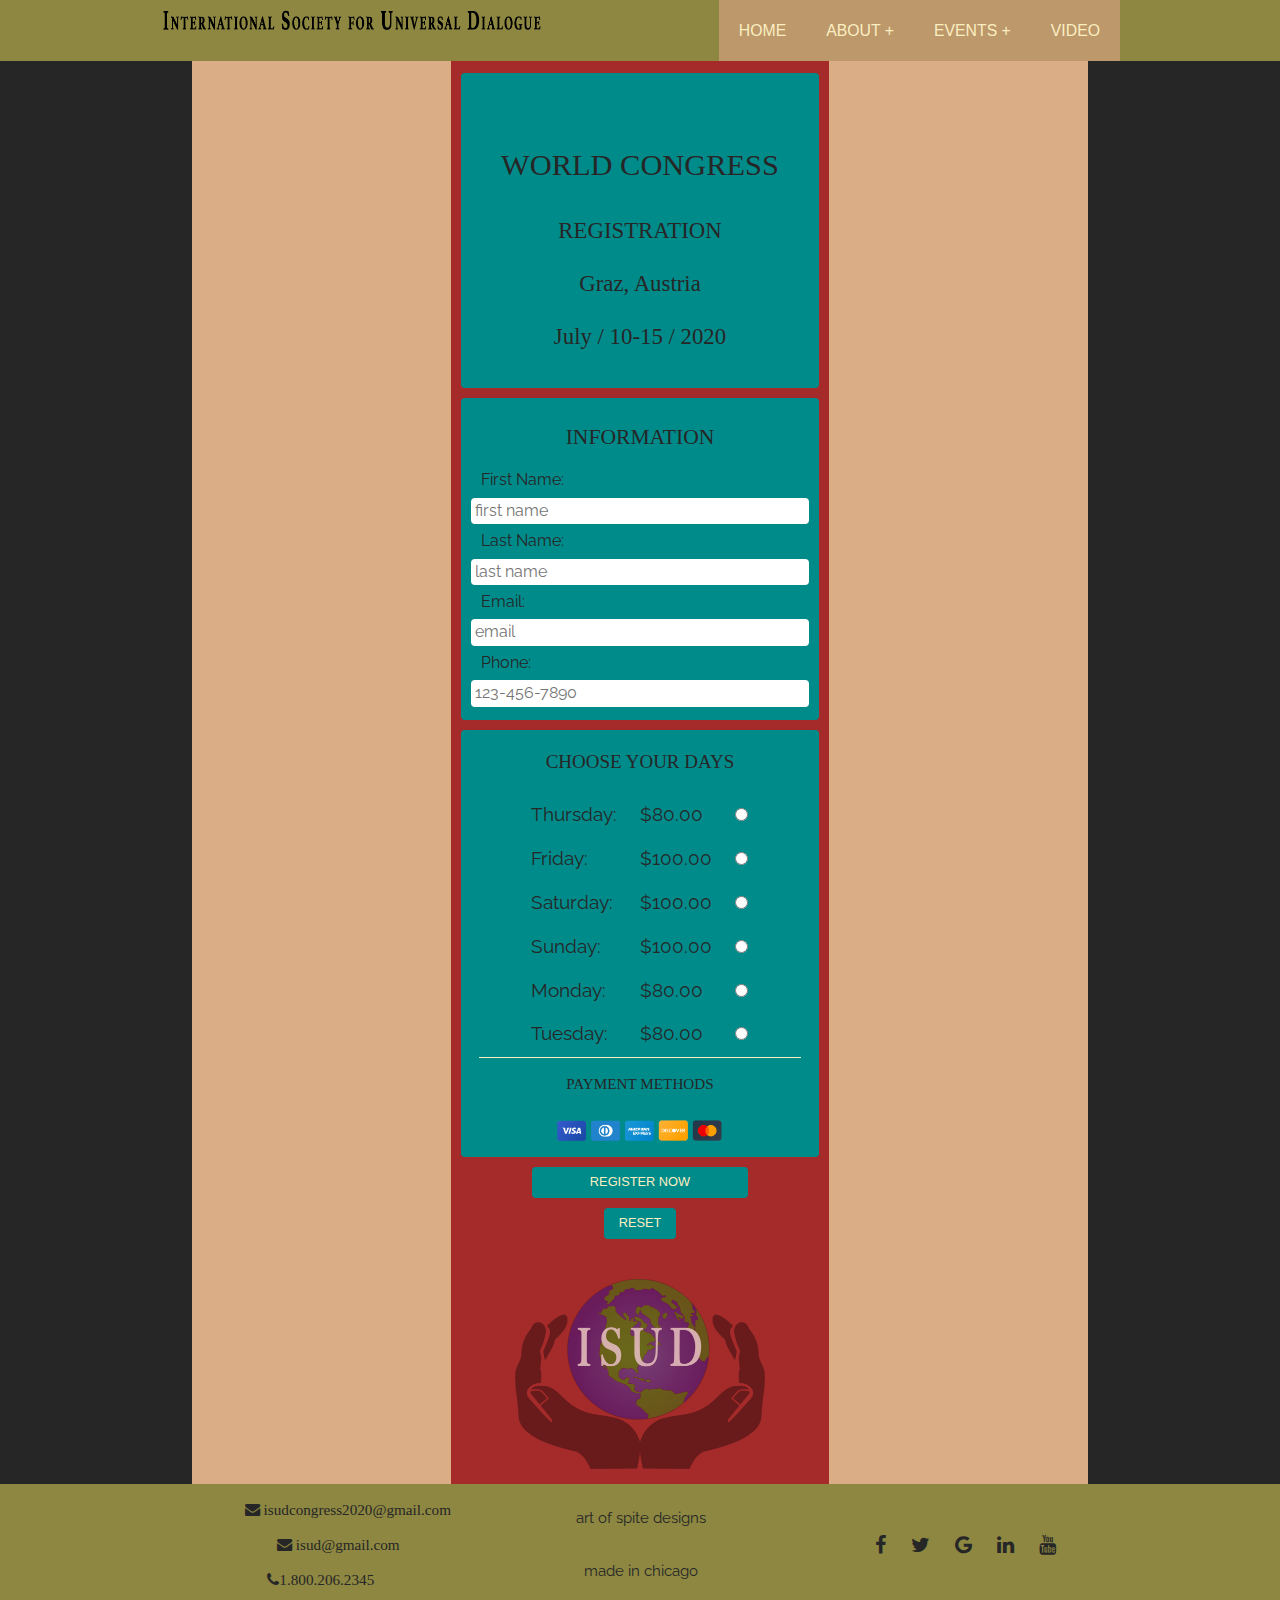
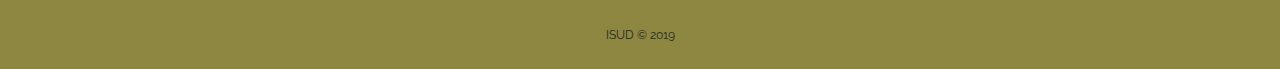
<file: registration.html>
<!DOCTYPE html>

<html lang="en">

<head>
  <title>Team Champions-League Project 2 for ITMD-362/Registration</title>
  <meta charset="utf-8" />
  <meta name="viewport" content="width=device-width, initial-scale=1.0" />
  <link rel="stylesheet" href="css/style.css" />
  <link rel="stylesheet" href="css/normalize.css" />
  <link href="https://fonts.googleapis.com/css?family=Raleway|Libre+Baskerville" rel="stylesheet">
  <link rel="stylesheet" href="https://cdnjs.cloudflare.com/ajax/libs/font-awesome/4.7.0/css/font-awesome.min.css">
  <script src="https://ajax.googleapis.com/ajax/libs/jquery/3.1.1/jquery.min.js"></script>
  <script src="js/myScript.js" async></script>

</head>

<body>

  <header>
    <nav>
      <img src="images/isud_header.png" class="logo">
      <label for="drop" class="toggle">MENU</label>
      <input type="checkbox" id="drop" />
      <ul class="menu">
        <li><a href="index.html">HOME</a></li>
        <li>
          <!-- First Tier Drop Down -->
          <label for="drop-1" class="toggle">ABOUT +</label>
          <a href="#">ABOUT</a>
          <input type="checkbox" id="drop-1" />
          <ul>
            <li><a href="about.html">ABOUT ISUD</a></li>
            <li><a href="constitution.html">CONSTITUTION</a></li>
            <li><a href="publications.html">PUBLICATIONS</a></li>
          </ul>
        </li>
        <li>
          <!-- First Tier Drop Down -->
          <label for="drop-2" class="toggle">EVENTS +</label>
          <a href="#">EVENTS</a>
          <input type="checkbox" id="drop-2" />
          <ul>
            <li><a href="#">UPCOMING CONGRESS</a></li>
            <li><a href="2018.html">2018 CONGRESS</a></li>
            <li><a href="past.html">PAST EVENTS</a> </li>
          </ul>
          <li><a href="https://www.youtube.com/user/hermesnow/playlists">VIDEO</a></li>
      </ul>
    </nav>
  </header>
  <main>
    <div class="reg-outer">
      <div class="reg-inner">
        <form name="myForm" action="get" onsubmit="return validateForm()" method="post" autocomplete="on">
          <div class="reg-header">
            <h1>WORLD CONGRESS</h1>
            <h2>REGISTRATION</h2>
            <h2>Graz, Austria</h2>
            <h2>July / 10-15 / 2020</h2>
          </div>
          <div class="info">
            <div class="info-header">
              <h2>INFORMATION</h2>
            </div>
            <label for="fname">First Name:</label><input type="text" name="fname" id="fname" placeholder="first name">
            <label for="lname">Last Name:</label><input type="text" name="lname" id="lname" placeholder="last name">
            <label for="email">Email:</label><input type="email" name="email" id="email" placeholder="email">
            <label id="tel">Phone:</label><input type="tel" name="Phone" id="phone" pattern="[0-9]{3}-[0-9]{3}-[0-9]{4}" placeholder="123-456-7890">
          </div>
          <div class="days">
            <div class="days-inner">
              <h3>CHOOSE YOUR DAYS</h3>
              <table>
                <tr>
                  <td>Thursday:</td>
                  <td>$80.00</td>
                  <td><input type="radio" id="thu" name="thu" value="Thursday"></td>
                </tr>
                <tr>
                  <td>Friday:</td>
                  <td>$100.00</td>
                  <td><input type="radio" id="fri" name="fri" value="both days"></td>
                </tr>
                <tr>
                  <td>Saturday:</td>
                  <td>$100.00</td>
                  <td><input type="radio" id="sat" name="sat" value="Saturday"></td>
                </tr>
                <tr>
                  <td>Sunday:</td>
                  <td>$100.00</td>
                  <td><input type="radio" id="sun" name="sun" value="Sunday"></td>
                </tr>
                <tr>
                  <td>Monday:</td>
                  <td>$80.00</td>
                  <td><input type="radio" id="mon" name="mon" value="Monday"></td>
                </tr>
                <tr>
                  <td>Tuesday:</td>
                  <td>$80.00</td>
                  <td><input type="radio" id="tue" name="tue" value="Tuesday"></td>
                </tr>
              </table>
            </div>
            <h3>PAYMENT METHODS</h3>
            <img src="images/cards.png" alt="cards" class="cards">
          </div>
          <div class="buttons">
            <input type="submit" id="submit" value="REGISTER NOW">
            <input type="reset" id="reset" value="RESET">
            <img src="images/globe_hands.png" alt="globe_hands" class="hands">
          </div>
        </form>
      </div>
    </div>
    <footer>
      <div class="container-1">
        <div class="box-1">
          <a href="#" class="email"><i class="fa fa-envelope"> isudcongress2020@gmail.com</i></a>
          <a href="#" class="email"><i class="fa fa-envelope"> isud@gmail.com</i></a>
          <a href="#" class="tel"><i class="fa fa-phone">1.800.206.2345</i></a>
        </div>
        <div class="box-1">
          <p>art of spite designs</p>
          <p>made in chicago</p>
        </div>
        <div class="box-1">
          <div class="icon-bar">
            <a href="#" class="facebook"><i class="fa fa-facebook"></i></a>
            <a href="#" class="twitter"><i class="fa fa-twitter"></i></a>
            <a href="#" class="google"><i class="fa fa-google"></i></a>
            <a href="#" class="linkedin"><i class="fa fa-linkedin"></i></a>
            <a href="#" class="youtube"><i class="fa fa-youtube"></i></a>
          </div>
        </div>
      </div>
      <div class="copywrite">
        <p>ISUD &copy; 2019</p>
      </div>
    </footer>
  </main>
</body>

</html>
</file>
<file: css/style.css>
/* CSS Document */

html {}

body {
  background: #262626;
  color: #000;
  margin: 0;
  padding: 0;
  word-wrap: break-word;
}

header {
  background-color: #bc986a;
  position: fixed;
  top: 0;
  width: 100%;
}

.about {
  width: 90%;
  margin: auto;

  padding-top: 5px;
}

.globe {
  width: 16%;
  margin: 0 42% 0 42%;
}

.intro {
  border-bottom: 2px solid brown;
  width: 90%;
  margin: auto;
  padding-top: 5px;
}

.intro h3 {
  font-size: 1.15em;
  line-height: 1.2em;
  padding: 0 15px;
  font-family: "Didact+Gothic", sans-serif;

}

.reg-btn {
  width: 20%;
  margin: 5px 40% 10px 40%;
  background-color: brown;
  border: none;
  color: #FBEEC1;
  border-radius: 3px;
  text-align: center;
  font-size: 1.0em;
  line-height: 1.0em;
  cursor: pointer;
}

.reg-btn:hover {
  background-color: #262626;
  transition-duration: 0.5s;
}


.graz {
  width: 100%;
  margin: 0;
  padding-bottom: 50px;
  margin-top: 10px;

}

/******************Start Fixing here*********************/

/* constitution page ====== */

.wrapper {
  padding-top: 40px;
}

.col-inner {
  padding-top: 1px;
}

#main-const {
  width: 80%;
  margin: auto;
}

/* publications page ====== */

#dujournal h2 {
  font-size: 1.5em;
  line-height: 1.8em;
  /* at 120%, 28.8px, 28.8/16=1.8em */
  color: #262626;
}

#dujournal a {
  font-style: sans-serif;
  color: #444;
}






#main-about {
  font-size: 1.1em;
  /* 16px, (16px/16px=1em) */
  line-height: 1.2em;
  /* 120% at 19.2px, (19.2/16px=1.2) */
  width: 80%;
  margin: auto;
  font-family: sans-serif;
  color: #262626;
}

.bulb {
  width: 20%;
  margin: 0 40% 0 40%;
}

.phil {
  width: 20%;
  margin: 0 40% 0 40%;

}

#main-pubs {
  font-size: 1.1em;
  /* 16px, (16px/16px=1em) */
  line-height: 1.2em;
  /* 120% at 19.2px, (19.2/16px=1.2) */
  width: 80%;
  margin: auto;
  font-family: sans-serif;
  color: #262626;
}

#main-pubs p {
  font-family: sans-serif;
  color: #262626;
}

#constitution p {
  color: Black;
  font-family: sans-serif;

}

#history p {
  text-align: left;
  text-indent: 50px;
  font-size: 1.1em;
  line-height: 1.2em;
}




.button {
  display: block;
}

.accordion {
  background-color: #eee;
  color: #444;
  cursor: pointer;
  padding: 10px;
  width: 100%;
  text-align: center;
  border-bottom: 2px solid brown;
  outline: none;

  font-family: sans-serif;
  transition: 0.4s;
}

#umind {
  display: block;
  width: 40%;
  margin: 0 auto 15px auto;
}

#about-us p {
  text-align: center;
  font-size: 1.1em;
  line-height: 1.2em;
}

#qlist {
  border-bottom: 3px solid brown;
}

#qlist p {
  font-size: 1.1em;

  font-style: sans-serif;
  color: black;
  margin: 5px;
  text-align: center;

}





#athens {
  width: 35%;
  /* for mobile friendly */
  float: right;
  margin: 0 10px;

}

.active,
.accordion:hover {
  background-color: #444;
  color: #eee;
  /* change the color later */
}

.panel {
  padding: 0 0px;
  background-color: white;
  display: none;
  overflow: hidden;
}

#amend {
  font-size: 1.0em;
  color: #444;
  font-family: sans-serif;
  margin-top: 1em;
  /* at 16px */
}

/* publications page ====== */

.pub h2 {
  font-family: "Libre+Baskerville";
  color: #262626;
  margin-bottom: 1px;
}

#pub1,
#pub2,
#pub3,
#pub4,
#pub5 {
  border-bottom: 2px solid brown;
}

.know {

  width: 36%;
  margin: 0 32%;

}

/*--------------------------------------2018 Congress-------*/

#main-cong18 {
  width: 80%;
  margin: auto;

}

#main-cong18 p {
  font-family: sans-serif;
  font-size: 1.2em;
  line-height: 1.2em;
  color: #262626;
}


/* events page ====== */

#events {
  width: 80%;
  margin: 0 10%;
  text-align: center;

}


#e-list {
  display: block;

  color: #242424;
  padding: 10px;


}

#e-list li {
  overflow: hidden;
  margin-bottom: 10px;
  font-family: sans-serif;
}

.strip01 {
  width: 100%;
  padding-top: 20px;

}

.strip02 {
  width: 100%;


}

#peru {
  display: block;
  width: 50%;
  margin-left: 25%;
  margin-right: 25%;
  padding-bottom: 5px;
}









/***********END FIXES**********/

/*--------------------------------------------footer/flexbox----------*/

footer {
  background-color: #8d8741;
  background-color: ;
  color: #262626;
  font-family: 'Raleway', sans-serif;
}


.icon-bar {
  font-size: 20px;
  width: 100%;
  margin: 0;
  text-align: cnter;
}

.fa {
  padding: 10px;

}

.fa:hover {
  color: firebrick;
  transition-duration: 0.5s;
}


.content {
  margin-left: 75px;
  font-size: 28px;
}

.container-1 div {
  padding: 2px;

}

.box-1 {
  flex-basis: 25%;
  font-size: .95em;
}


.copywrite {
  text-align: center;
  font-size: .75em;
  line-height: .75em;
  padding-bottom: 5px;
}


.email {
  font-size: 1.0em;
  line-height: 1.5em;


}

.buttons {
  font-family: "arial", sans-serif;
}

/*-----------------------------------------headings/text----------*/

h1 {
  font-size: 1.5em;
  /* 24px, (24px/16px=1.5em) */
  line-height: 1.81em;
  /* 120% at ~29px, (29px/16px=1.81em) */
  font-weight: lighter;
  font-family: "Libre+Baskerville";
  text-align: center;
  color: #262626;
  padding-top: 40px;

}

h2 {
  font-size: 1.25zem;
  /* 20px, (20px/16px=1.25em) */
  line-height: 1.5em;
  /* 120% at 24px, (24px/16px=1.15em) */
  font-weight: lighter;
  font-family: "Libre+Baskerville";
  text-align: center;
  color: #262626;
}

h3 {
  font-size: 1em;
  /* 16px, (16px/16px=1em) */
  line-height: 1.25em;
  /* 20px, (20px/16px=1.25em) */
  font-weight: lighter;
  font-family: "Libre+Baskerville";
  text-align: center;
  color: #262626;
}

p {
  font-family: "arial" font-size: 1em;
  /* 16px, (16px/16px=1em) */
  line-height: 1.2em;
  /* 120% at 19.2px, (19.2px/16px=1.2em)*/
  padding: 10px;
  /* ~4px, (4px/16px=0.25em) */
  text-align: center;
}

.banner,
.tab-banner {
  padding-top: 60px;
}


a {
  color: #262626;
}



/*----------------------------------------nav----------*/

.toggle,
[id^=drop] {
  display: none;
}

nav {
  margin: 0;
  padding: 0;
  font-size: 1.04em;
  line-height: 2.0em;
  font-family: sans-serif;
  font-weight: 500;


}

nav:after {
  content: "";
  display: table;
  clear: both;
}



nav ul {
  float: right;
  padding: 0;
  margin: 0;
  list-style: none;
  position: relative;
}


nav ul li {
  margin: 0px;
  display: inline-block;
  float: left;
  background-color: #bc986a;
}

/* Styling the links */

nav a {
  display: block;
  padding: 14px 20px;
  background-color: #bc986a;
  color: #FBEEC1;
  font-size: .95em;
  text-decoration: none;


}


nav ul li ul li:hover {
  background-color: #262626;

}

/* Background color change on Hover */

nav a:hover {
  background-color: #262626;
  color: #FBeec1;
  transition-duration: 1.0s;
}


nav ul ul {
  display: none;
  position: absolute;
  top: 60px;
}

/* Display Dropdowns on Hover */

nav ul li:hover > ul {
  display: inherit;

}

/* Fisrt Tier Dropdown */

nav ul ul li {
  width: 100%;
  float: none;
  display: list-item;
  position: relative;
}


nav ul ul ul li {
  position: relative;
  top: -60px;
  /* has to be the same number as the "width" of "nav ul ul li" */
  left: 170px;
}



li > a:after {
  content: ' +';
}

li > a:only-child:after {
  content: '';
}

/**end of nav**/

/*-------------------------------------------------resistration form-----------*/

.reg-header {
  background-color: darkcyan;
  text-align: left;
  border-radius: 4px;
  padding: 5px 10px 15px 10px;
  font-family: 'Raleway', sans-serif;
  margin-bottom: 10px;
  margin-top: 50px;
  text-align: center;
  font-size: .95em;
}

.info-header {

  text-align: center;
  font-family: 'Raleway', sans-serif;
  font-size: .90em;
}

.info {
  background-color: darkcyan;
  text-align: left;
  border-radius: 4px;
  margin-bottom: 10px;
  padding: 5px 10px 5px 10px;
  font-family: 'Raleway', sans-serif;
}

.days {
  background-color: darkcyan;
  text-align: center;
  border-radius: 4px;
  margin-bottom: 10px;
  padding: 1px 10px 0 10px;
  font-size: .95em;
  font-family: 'Raleway', sans-serif;
}

.days-inner {
  width: 95%;
  margin: 0px auto 10px auto;
  border-bottom: 1px solid #fbeec1;
  font-size: 1.25em;
}

.cards {
  width: 50%;
  margin: auto;
  padding: 10px;
}

.light {
  font-weight: bolder;
  color: #262626;
  font-family: 'Libre+Baskerville';

}

label {
  color: #262626;
  padding-left: 10px;

}



input:focus {
  background-color: lemonchiffon;

}



table {
  width: 75%;
  margin: auto;
  text-align: left;
  color: #262626;
}

td {
  padding: 10px;
}


input[type=text] {
  width: 100%;
  padding: 4px 4px;
  margin: 8px 0;
  display: inline-block;
  border: none;
  border-radius: 4px;
  box-sizing: border-box;
}

input[type=email] {
  width: 100%;
  padding: 4px 4px;
  margin: 8px 0;
  display: inline-block;
  border: none;
  border-radius: 4px;
  box-sizing: border-box;
}

input[type=tel] {
  width: 100%;
  padding: 4px 4px;
  margin: 8px 0;
  display: inline-block;
  border: none;
  border-radius: 4px;
  box-sizing: border-box;
}

input [type="radio"] {}

input[type="submit"] {
  width: 100%;
  padding: 8px 8px;
  font-size: .80em;
  border-radius: 4px;
  background-color: darkcyan;
  color: #fbeec1;
  border: none;
  margin-bottom: 10px;
}

input[type="reset"] {
  width: 40%;
  padding: 8px 8px;
  margin: 0 30% 40px 30%;
  font-size: .80em;
  border-radius: 4px;
  background-color: darkcyan;
  color: #fbeec1;
  border: none;
}


input[type="submit"]:hover {
  background-color: #262626;
  transition-duration: 0.5s;
  cursor: pointer;
  width: 98%;
  margin-left: 1%;
  margin-right: 1%;
}

input[type="reset"]:hover {
  background-color: #262626;
  transition-duration: 0.5s;
  cursor: pointer;
  width: 38%;
  margin-left: 31%;
  margin-right: 31%;
}


/*--------------------------------------------------------media queires----------*/

/*--------------------------------------------------------small phone---------*/

@media(max-width :375px) {

  nav ul li {
    display: block;
    width: 94%;

  }
}

/*---------------------------------------------------------big phones----------*/

@media (max-width: 768px) {
  .header {
    width: 100%;
  }
  .banner {
    display: none;
  }

  .cell-banner {
    display: block;
    padding-top: 110px;
    width: 100%;
    margin: 0;
  }
  .reg-btn {
    width: 90%;
    margin: 0 5% 0 5%;
    padding: 10px;
    border-radius: 5px;

  }
  .globe {
    width: 30%;
    margin: 5px 35% 0 35%;
  }
  .col-outer {
    background-color: #daad86;
    width: 100%;
  }

  .col-inner {
    width: 95%;
    margin: auto;
  }
  .hands-index {
    width: 60%;
    margin: 10px 20% 5px 20%;
    opacity: .8;
  }
  .logo {
    display: block;
    width: 85%;
    margin: auto;
    padding-top: 5px;
  }
  .icons {
    width: 70%;
    margin: 10px 15% 20px 15%;
  }
  .wrapper {
    padding-top: 70px;
  }
  footer {
    text-align: center;
  }
  #peru {
    display: block;
    width: 100%;
    margin: 0;
  }
  #cong2018 {
    width: 90%;
    margin: auto;
  }



  /*-----------------------------------------------registration form mobile-----------------*/
  .reg-outer {
    width: 100%;
    background-color: brown;
    padding: 5px;


  }

  .reg-inner {
    width: 90%;
    margin: auto;
  }

  .reg-header {
    text-align: center;
    font-family: 'Raleway', sans-serif;
    font-size: .95em;
    padding-bottom: 15px;
    margin-top: 100px;
  }
  .hands {
    width: 40%;
    margin-left: 30%;
    margin-right: 30%;
    margin-bottom: 10px;
    opacity: .7;
  }
  /*---------------------------------------------nav for mobile-------------------------*/
  .toggle + a,
  .menu {
    display: none;
  }

  /* Stylinf the toggle lable */
  .toggle {
    display: block;
    background-color: #bc986a;
    padding: 14px 20px;
    color: #fbeec1;
    font-size: .95em;
    text-decoration: none;
  }

  .toggle:hover {
    background-color: #262626;
    color: #fbeec1;
    transition-duration: 1.5s;
    cursor: pointer;
  }

  /* Display Dropdown when clicked on Parent Lable */
  [id^=drop]:checked + ul {
    display: block;
  }

  /* Change menu item's width to 100% */
  nav ul li {
    display: block;
    width: 100%;
  }

  nav ul ul .toggle,
  nav ul ul a {
    padding: 0 40px;
  }

  nav ul ul ul a {
    padding: 0 80px;

  }

  nav a:hover,
  nav ul ul ul a {
    transition-duration: 1.5s;
    cursor: pointer;
  }

  nav ul li ul li .toggle,
  nav ul ul a,
  nav ul ul ul a {
    padding: 14px 20px;
    color: #fbeec1;
    font-size: .95em;

  }
  nav ul li ul li .toggle,
  nav ul ul a {
    background-color: #daad86;
  }

  /* Hide Dropdowns by Default */
  nav ul ul {
    float: none;
    position: static;
    color: #262626;
    /* has to be the same number as the "line-height" of "nav a" */
  }

  /* Hide menus on hover */
  nav ul ul li:hover > ul,
  nav ul li:hover > ul {
    display: none;
    transition-duration: 1.5s;

  }

  /* Fisrt Tier Dropdown */
  nav ul ul li {
    display: block;
    width: 100%;
  }

  nav ul ul ul li {
    position: static;
    /* has to be the same number as the "width" of "nav ul ul li" */
  }
}

/*----------------------------------------------tablets----------*/

@media(min-width:769px) {
  header {
    width: 100%;
    margin: 0;
    background-color: #8d8741;
  }
  nav {
    width: 95%;
    margin: auto;

  }
  .banner {
    display: none;
  }
  .logo {
    width: 60%;
    margin-left: 20%;
    padding-top: 10px;
  }

  .cell-banner {
    display: block;
    width: 70%;
    margin: auto;
    display: block;
  }
  .icons {
    width: 60%;
    margin: 10px 20% 20px 20%;
  }
  footer {
    text-align: center;
  }
  .col-outer {
    background-color: darkcyan;
    width: 100%;

  }
  .col-inner {
    background-color: #daad86;
    width: 100%;
    margin: auto;
  }
  .reg-outer {
    width: 100%;
    margin: auto;
    background-color: brown;
  }
  .reg-inner {
    width: 90%;
    margin: auto;
    background-color: #aa1923;
    padding-right: 10px;
    padding-left: 10px;
  }
  input[type="submit"] {
    width: 60%;
    margin-left: 20%;
    margin-right: 20%;
  }
  input[type="submit"]:hover {
    width: 58%;
    margin-left: 21%;
    margin-right: 21%;
  }
  input[type="reset"] {
    width: 20%;
    margin-left: 40%;
    margin-right: 40%;
  }
  input[type="reset"]:hover {
    width: 18%;
    margin-left: 41%;
    margin-right: 41%;
  }
  .reg-outer {
    width: 100%;
    margin: auto;
    background-color: #bc986a;
    padding-top: 20px;
  }
  .reg-inner {
    width: 45%;
    margin: auto;
    background-color: brown;
    padding: 5px 10px 0px 10px;
  }
  .hands {
    width: 70%;
    margin-left: 15%;
    margin-right: 15%;
    margin-bottom: 20px;
    opacity: .7;
  }
  .hands-index {
    width: 30%;
    margin: 10px 35% 5px 35%;
    opacity: .8;
  }
}

/*----------------------------------------------laptops---------*/

@media (min-width: 990px) {
  header {
    width: 100%;
    margin: 0;
    background-color: #8d8741;
  }
  nav {
    width: 95%;
    margin: auto;

  }
  .banner {
    display: block;
    width: 100%;
    margin: 0;
  }
  .logo {
    width: 50%;
    margin: auto;
    padding-top: 8px;
  }
  .cell-banner {
    display: none;
  }

  .col-inner {
    background-color: #daad86;
    width: 100%;
    margin: auto;
  }
  .reg-outer {
    width: 100%;
    margin: auto;
    background-color: #daad86;

  }
  .reg-inner {
    width: 45%;
    margin: auto;
    background-color: brown;
    padding: 5px 10px 0px 10px;
  }

  input[type="submit"] {
    width: 60%;
    margin-left: 20%;
    margin-right: 20%;
  }
  input[type="submit"]:hover {
    width: 58%;
    margin-left: 21%;
    margin-right: 21%;
  }
  input[type="reset"] {
    width: 20%;
    margin-left: 40%;
    margin-right: 40%;
  }
  input[type="reset"]:hover {
    width: 18%;
    margin-left: 41%;
    margin-right: 41%;
  }
  .reg-btn {
    width: 16%;
    margin: 5px 42% 10px 42%;
    line-height: 2.0em
  }
  .hands-index {
    width: 30%;
    margin: 10px 35% 5px 35%;
    opacity: .8;
  }
  .hands {
    width: 60%;
    margin-left: 20%;
    margin-right: 20%;
    margin-bottom: 10px;
    opacity: .7;
  }
  .container-1 {
    width: 100%;
    margin: 0;
    display: flex;
    align-items: center;
    justify-content: space-around;
  }
  .container-1 div {
    border: none;
    padding: 0 5px;
  }
  #main-about {
    width: 80%;
    margin: auto;
    font-family: "Didact+Gothic", sans-serif;
  }
  #main-events {
    font-size: 1.1em;
    line-height: 1.2em;
  }


  /*-------------------------------------------widescreens---------*/
  @media screen and (min-width: 1200px) {
    nav {
      width: 75%;
      margin: auto;
    }
    .banner {
      width: 100%;
      margin: 0;
    }
    .logo {
      width: 40%;
      margin: auto;
      padding-top: 8px;
    }
    .email {
      padding-left: 35px;
      font-size: 1.0em;

    }
    .container-1 {
      width: 75%;
      margin: auto;
    }
    .col-outer {
      width: 100%;
      margin: 0;
      background-color: #262626;
    }
    .col-inner {
      background-color: #daad86;
      width: 70%;
      margin: auto;
    }
    .reg-outer {
      width: 70%;
      margin: auto;
      background-color: #daad86;

    }
    .reg-inner {
      width: 40%;
      margin: auto;
      background-color: brown;
      padding-right: 10px;
      padding-left: 10px;
      padding-top: 3px;
    }
    .reg-btn {
      width: 16%;
      margin: 5px 42% 10px 42%;
      line-height: 2.0em
    }
    input[type="submit"] {
      width: 60%;
      margin-left: 20%;
      margin-right: 20%;
    }
    input[type="submit"]:hover {
      width: 58%;
      margin-left: 21%;
      margin-right: 21%;
    }
    input[type="reset"] {
      width: 20%;
      margin-left: 40%;
      margin-right: 40%;
    }
    input[type="reset"]:hover {
      width: 18%;
      margin-left: 41%;
      margin-right: 41%;
    }
    .hands-index {
      width: 38%;
      margin: 10px 31% 5px 31%;
      opacity: .8;
    }
    .hands {
      width: 70%;
      margin-left: 15%;
      margin-right: 15%;
      margin-bottom: 10px;
      opacity: .7;
    }
  }
</file>
